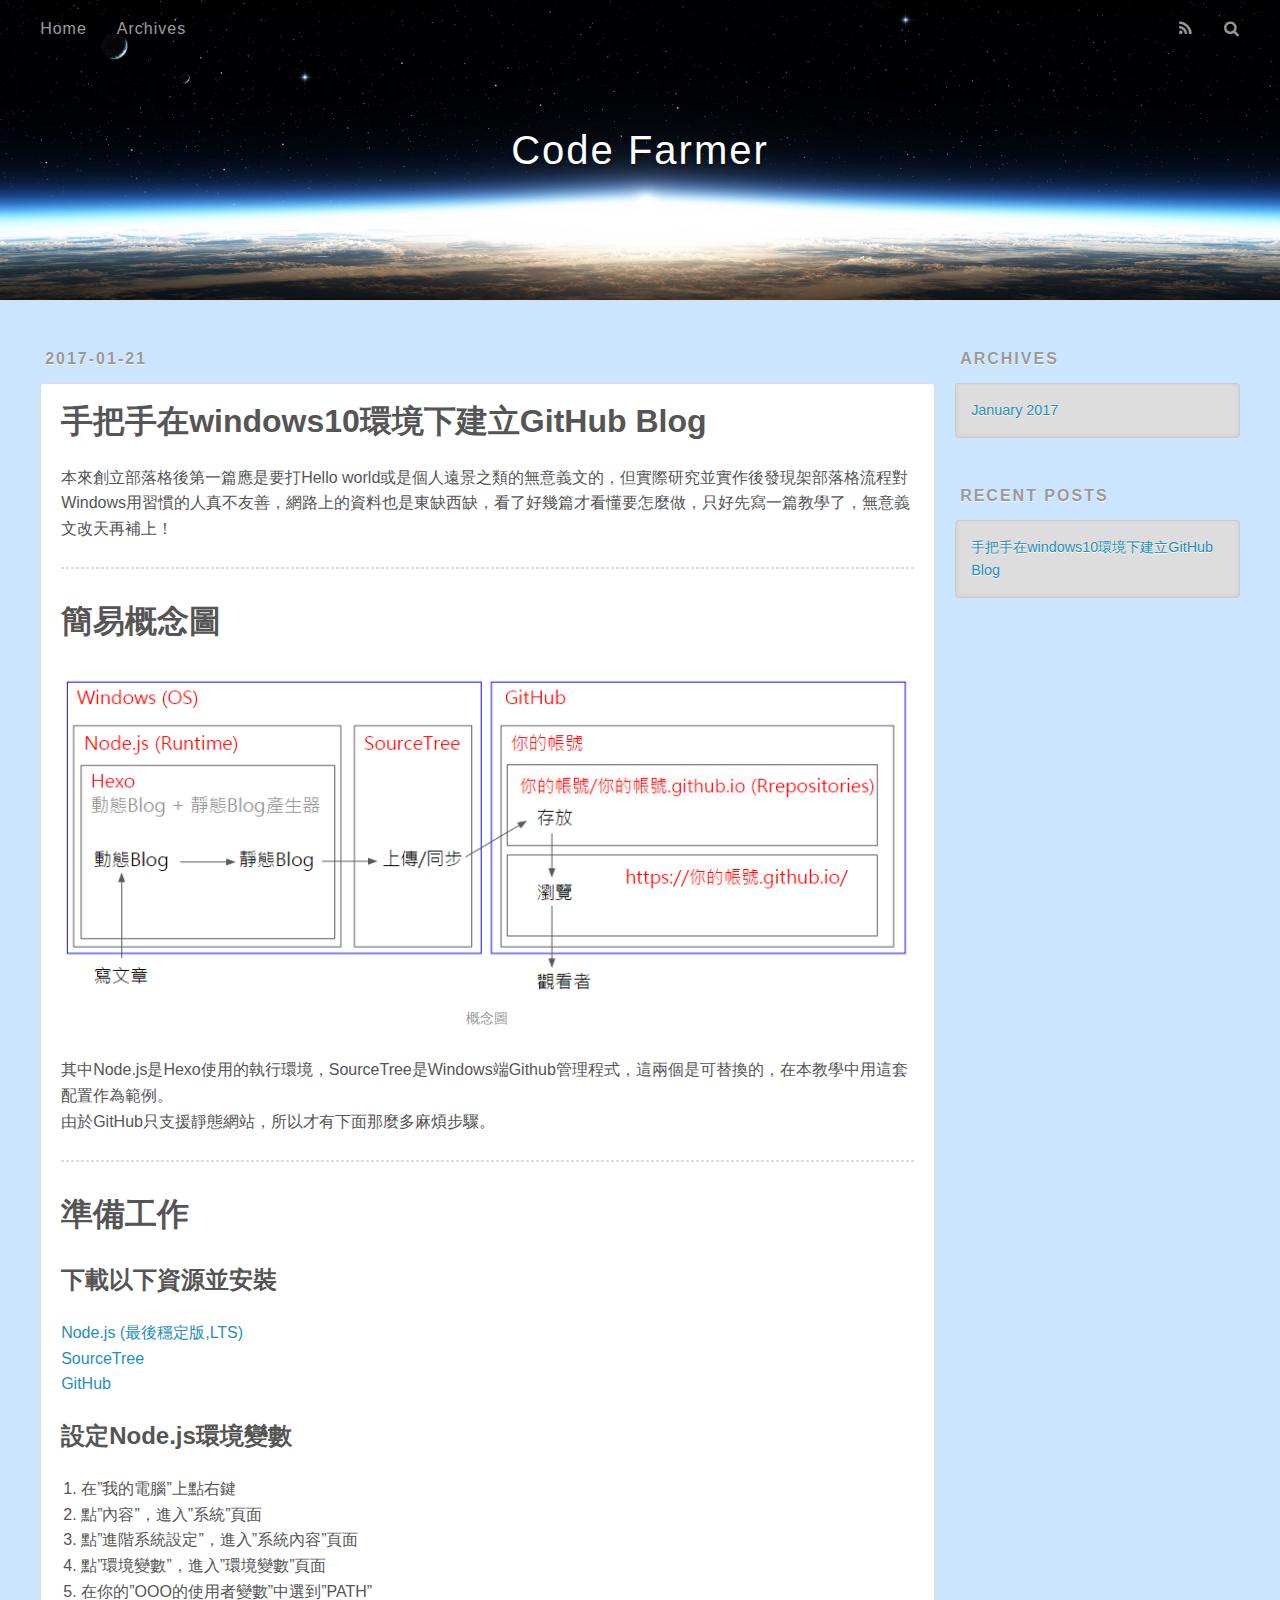
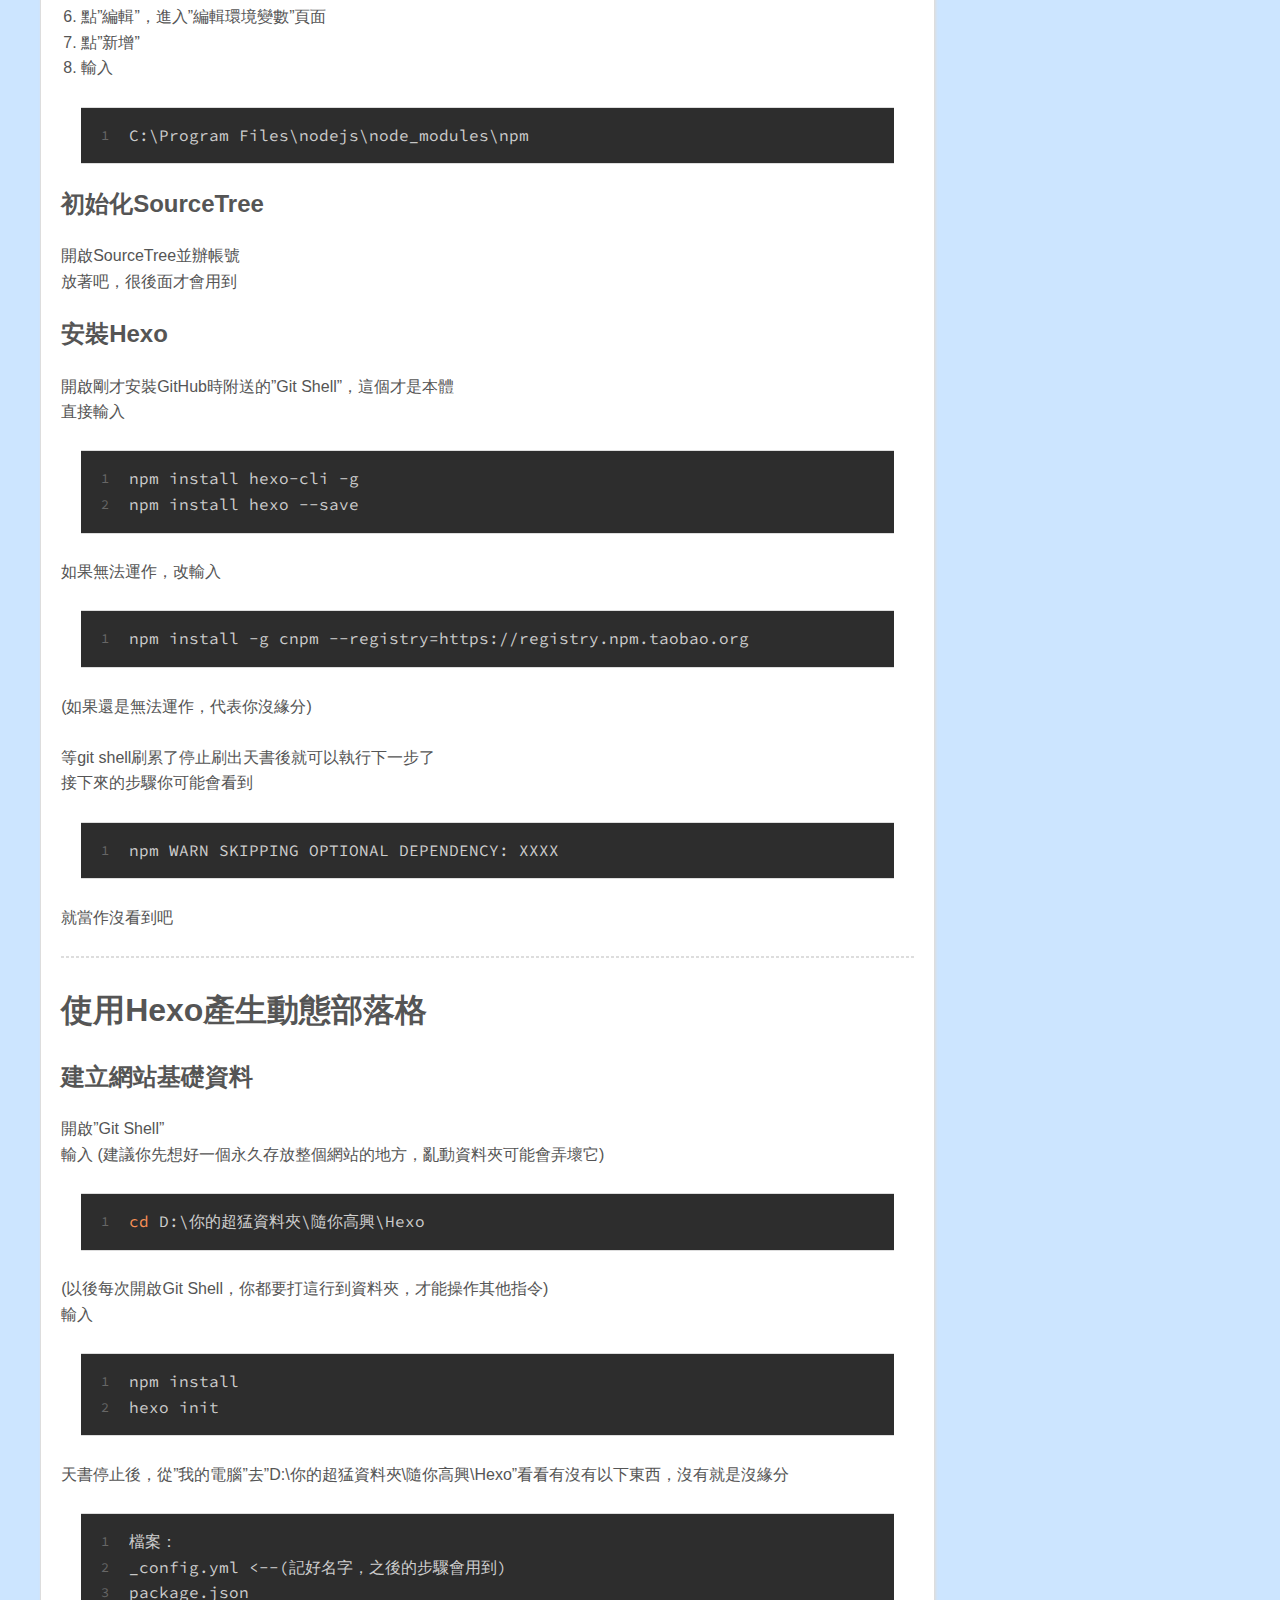
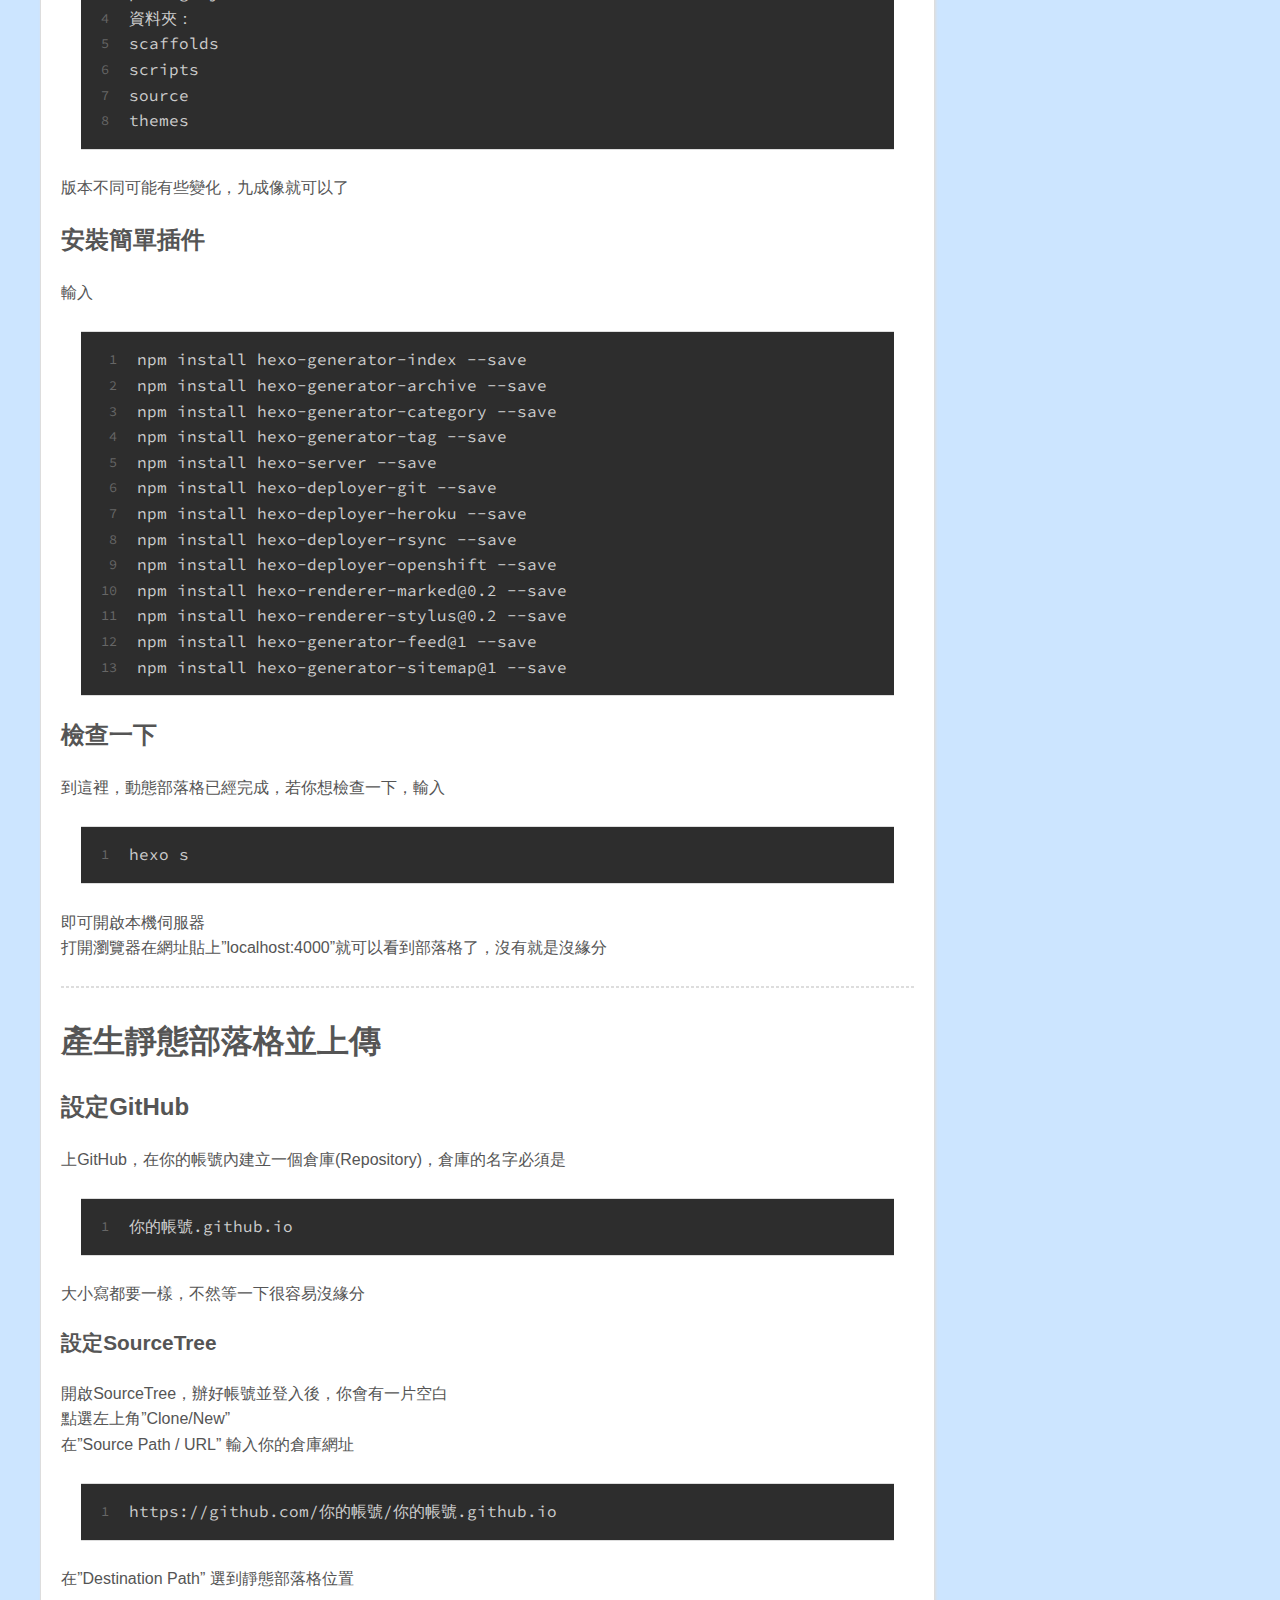
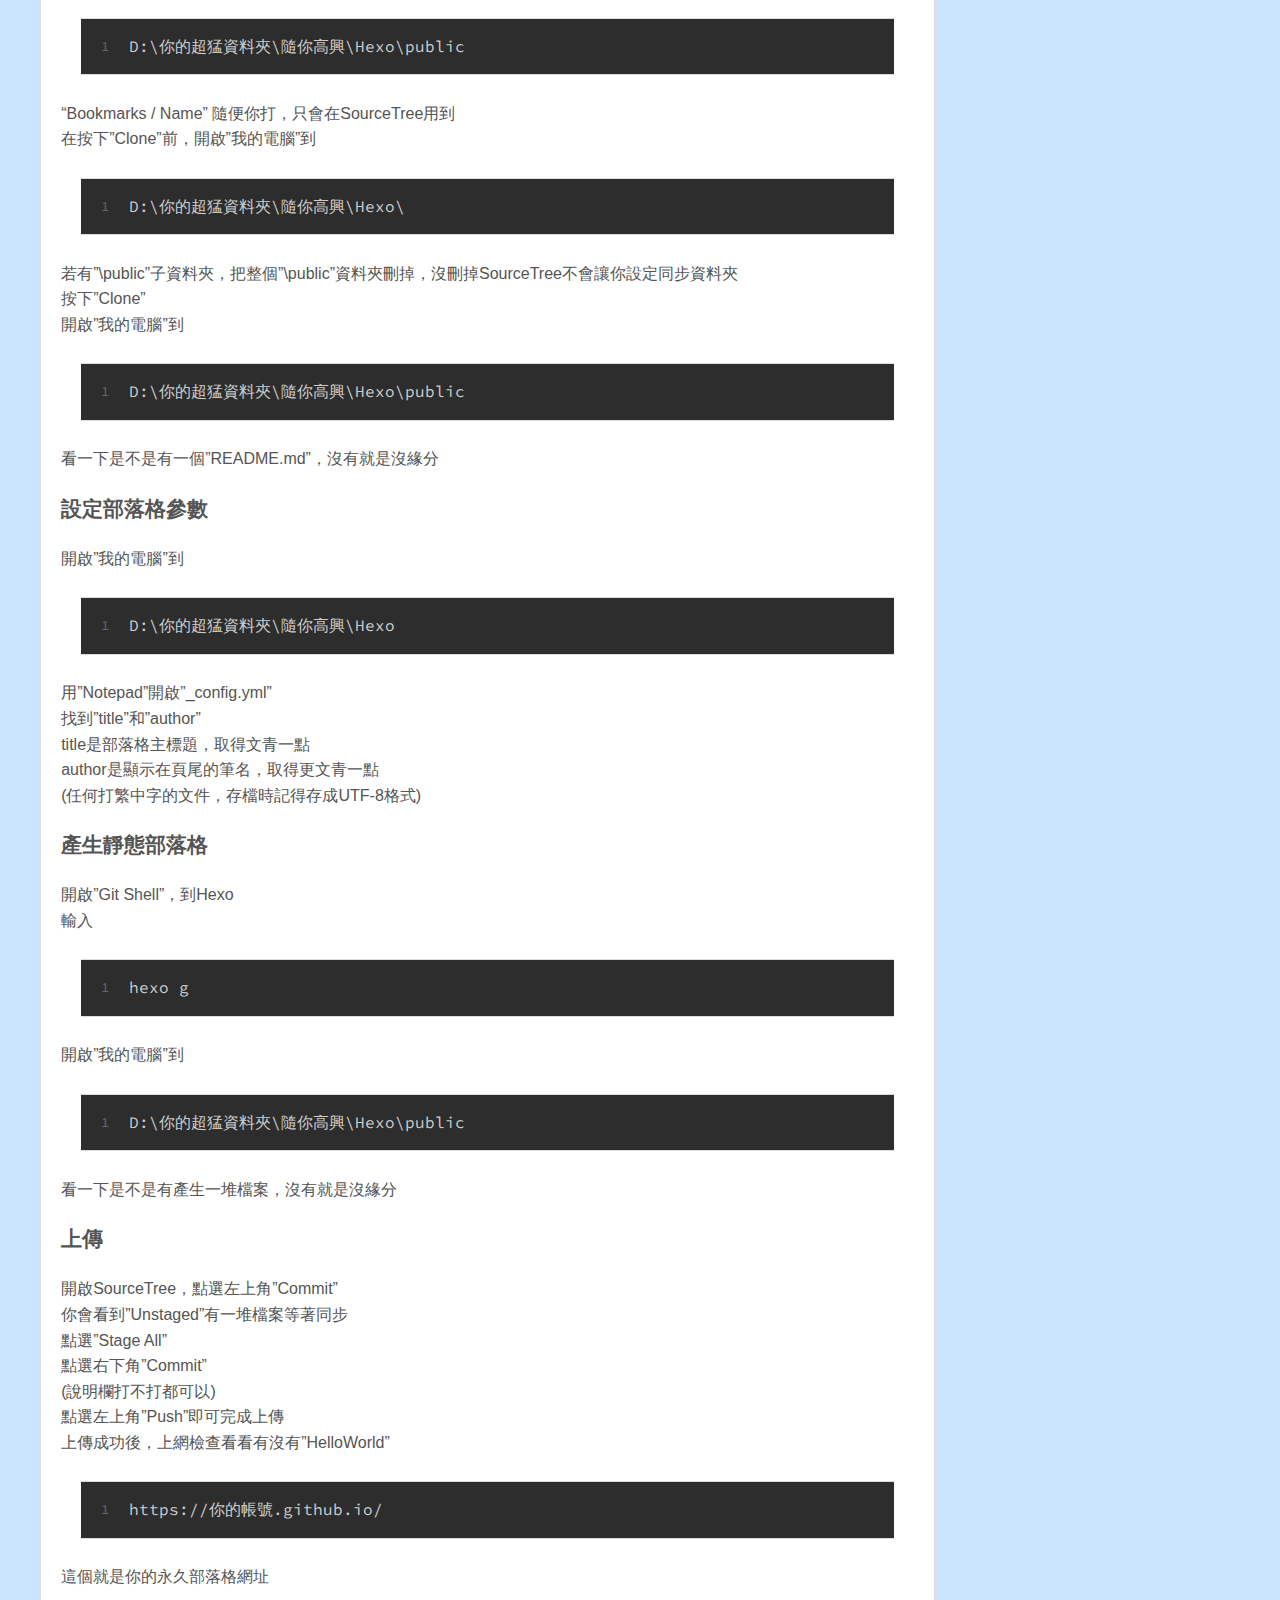
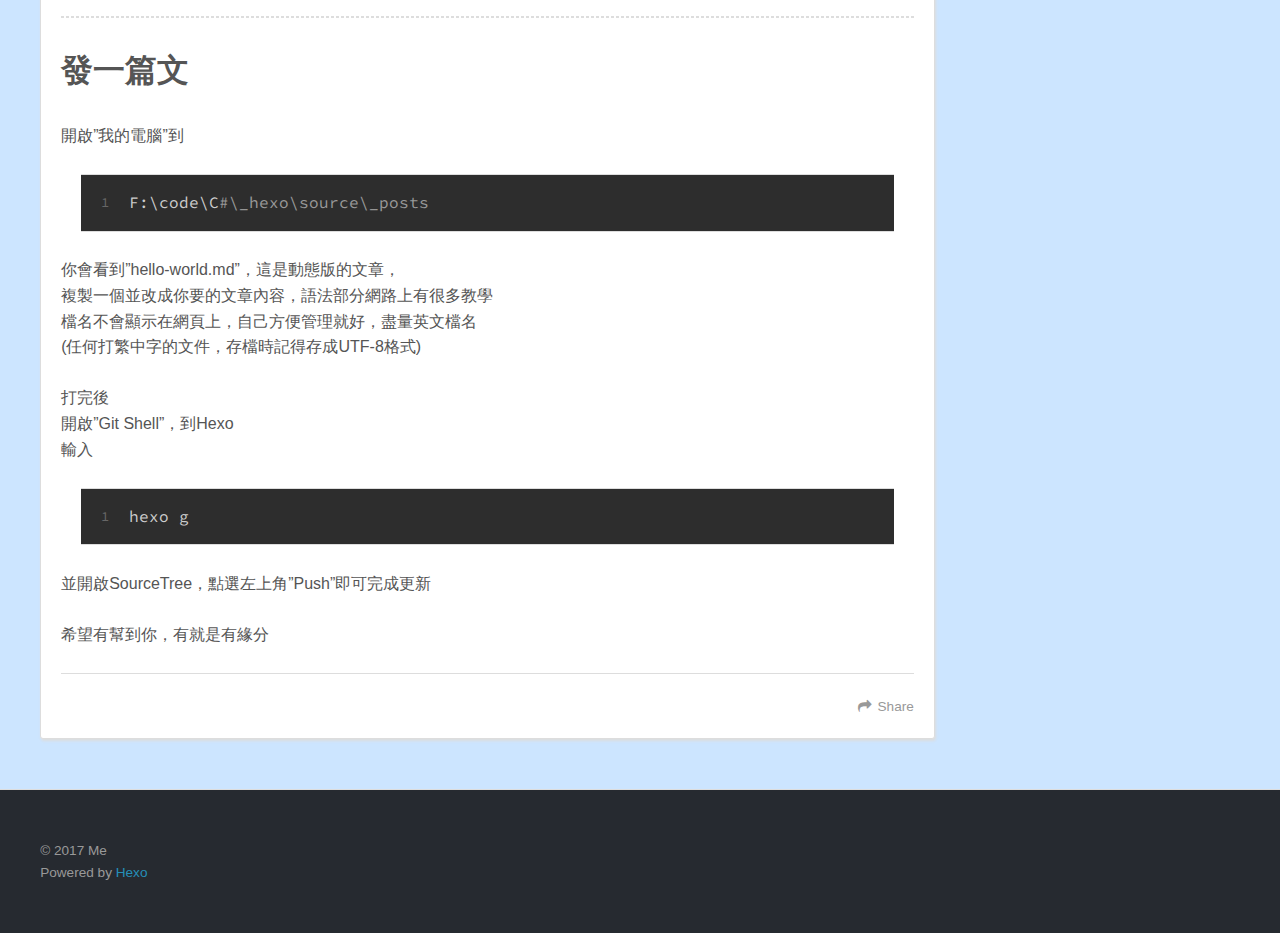
<file: index.html>
<!DOCTYPE html>
<html>
<head>
  <meta charset="utf-8">
  
  <title>Code Farmer</title>
  <meta name="viewport" content="width=device-width, initial-scale=1, maximum-scale=1">
  <meta property="og:type" content="website">
<meta property="og:title" content="Code Farmer">
<meta property="og:url" content="https://hentaishojo.github.io/index.html">
<meta property="og:site_name" content="Code Farmer">
<meta name="twitter:card" content="summary">
<meta name="twitter:title" content="Code Farmer">
  
    <link rel="alternate" href="/atom.xml" title="Code Farmer" type="application/atom+xml">
  
  
    <link rel="icon" href="favicon.ico">
  
  
    <link href="//fonts.googleapis.com/css?family=Source+Code+Pro" rel="stylesheet" type="text/css">
  
  <link rel="stylesheet" href="/css/style.css">
  

</head>

<body>
  <div id="container">
    <div id="wrap">
      <header id="header">
  <div id="banner"></div>
  <div id="header-outer" class="outer">
    <div id="header-title" class="inner">
      <h1 id="logo-wrap">
        <a href="/" id="logo">Code Farmer</a>
      </h1>
      
    </div>
    <div id="header-inner" class="inner">
      <nav id="main-nav">
        <a id="main-nav-toggle" class="nav-icon"></a>
        
          <a class="main-nav-link" href="/">Home</a>
        
          <a class="main-nav-link" href="/archives">Archives</a>
        
      </nav>
      <nav id="sub-nav">
        
          <a id="nav-rss-link" class="nav-icon" href="/atom.xml" title="RSS Feed"></a>
        
        <a id="nav-search-btn" class="nav-icon" title="Search"></a>
      </nav>
      <div id="search-form-wrap">
        <form action="//google.com/search" method="get" accept-charset="UTF-8" class="search-form"><input type="search" name="q" results="0" class="search-form-input" placeholder="Search"><button type="submit" class="search-form-submit">&#xF002;</button><input type="hidden" name="sitesearch" value="https://hentaishojo.github.io"></form>
      </div>
    </div>
  </div>
</header>
      <div class="outer">
        <section id="main">
  
    <article id="post-1" class="article article-type-post" itemscope itemprop="blogPost">
  <div class="article-meta">
    <a href="/2017/01/21/1/" class="article-date">
  <time datetime="2017-01-21T00:29:45.812Z" itemprop="datePublished">2017-01-21</time>
</a>
    
  </div>
  <div class="article-inner">
    
    
      <header class="article-header">
        
  
    <h1 itemprop="name">
      <a class="article-title" href="/2017/01/21/1/">手把手在windows10環境下建立GitHub Blog</a>
    </h1>
  

      </header>
    
    <div class="article-entry" itemprop="articleBody">
      
        <p>本來創立部落格後第一篇應是要打Hello world或是個人遠景之類的無意義文的，但實際研究並實作後發現架部落格流程對Windows用習慣的人真不友善，網路上的資料也是東缺西缺，看了好幾篇才看懂要怎麼做，只好先寫一篇教學了，無意義文改天再補上！</p>
<hr>
<h1 id="簡易概念圖"><a href="#簡易概念圖" class="headerlink" title="簡易概念圖"></a>簡易概念圖</h1><p><img src="\pic\1-1.png" alt="概念圖"><br>其中Node.js是Hexo使用的執行環境，SourceTree是Windows端Github管理程式，這兩個是可替換的，在本教學中用這套配置作為範例。<br>由於GitHub只支援靜態網站，所以才有下面那麼多麻煩步驟。</p>
<hr>
<h1 id="準備工作"><a href="#準備工作" class="headerlink" title="準備工作"></a>準備工作</h1><h2 id="下載以下資源並安裝"><a href="#下載以下資源並安裝" class="headerlink" title="下載以下資源並安裝"></a>下載以下資源並安裝</h2><p><a href="https://nodejs.org/en/" target="_blank" rel="external">Node.js (最後穩定版,LTS)</a><br><a href="https://www.sourcetreeapp.com/" target="_blank" rel="external">SourceTree</a><br><a href="https://desktop.github.com/" target="_blank" rel="external">GitHub</a></p>
<h2 id="設定Node-js環境變數"><a href="#設定Node-js環境變數" class="headerlink" title="設定Node.js環境變數"></a>設定Node.js環境變數</h2><ol>
<li>在”我的電腦”上點右鍵</li>
<li>點”內容”，進入”系統”頁面</li>
<li>點”進階系統設定”，進入”系統內容”頁面</li>
<li>點”環境變數”，進入”環境變數”頁面</li>
<li>在你的”OOO的使用者變數”中選到”PATH”</li>
<li>點”編輯”，進入”編輯環境變數”頁面</li>
<li>點”新增”</li>
<li>輸入</li>
</ol>
<figure class="highlight bash"><table><tr><td class="gutter"><pre><div class="line">1</div></pre></td><td class="code"><pre><div class="line">C:\Program Files\nodejs\node_modules\npm</div></pre></td></tr></table></figure>
<h2 id="初始化SourceTree"><a href="#初始化SourceTree" class="headerlink" title="初始化SourceTree"></a>初始化SourceTree</h2><p>開啟SourceTree並辦帳號<br>放著吧，很後面才會用到</p>
<h2 id="安裝Hexo"><a href="#安裝Hexo" class="headerlink" title="安裝Hexo"></a>安裝Hexo</h2><p>開啟剛才安裝GitHub時附送的”Git Shell”，這個才是本體<br>直接輸入<br><figure class="highlight bash"><table><tr><td class="gutter"><pre><div class="line">1</div><div class="line">2</div></pre></td><td class="code"><pre><div class="line">npm install hexo-cli -g</div><div class="line">npm install hexo --save</div></pre></td></tr></table></figure></p>
<p>如果無法運作，改輸入<br><figure class="highlight bash"><table><tr><td class="gutter"><pre><div class="line">1</div></pre></td><td class="code"><pre><div class="line">npm install -g cnpm --registry=https://registry.npm.taobao.org</div></pre></td></tr></table></figure></p>
<p>(如果還是無法運作，代表你沒緣分)</p>
<p>等git shell刷累了停止刷出天書後就可以執行下一步了<br>接下來的步驟你可能會看到<br><figure class="highlight bash"><table><tr><td class="gutter"><pre><div class="line">1</div></pre></td><td class="code"><pre><div class="line">npm WARN SKIPPING OPTIONAL DEPENDENCY: XXXX</div></pre></td></tr></table></figure></p>
<p>就當作沒看到吧</p>
<hr>
<h1 id="使用Hexo產生動態部落格"><a href="#使用Hexo產生動態部落格" class="headerlink" title="使用Hexo產生動態部落格"></a>使用Hexo產生動態部落格</h1><h2 id="建立網站基礎資料"><a href="#建立網站基礎資料" class="headerlink" title="建立網站基礎資料"></a>建立網站基礎資料</h2><p>開啟”Git Shell”<br>輸入 (建議你先想好一個永久存放整個網站的地方，亂動資料夾可能會弄壞它)<br><figure class="highlight bash"><table><tr><td class="gutter"><pre><div class="line">1</div></pre></td><td class="code"><pre><div class="line"><span class="built_in">cd</span> D:\你的超猛資料夾\隨你高興\Hexo</div></pre></td></tr></table></figure></p>
<p>(以後每次開啟Git Shell，你都要打這行到資料夾，才能操作其他指令)<br>輸入<br><figure class="highlight bash"><table><tr><td class="gutter"><pre><div class="line">1</div><div class="line">2</div></pre></td><td class="code"><pre><div class="line">npm install</div><div class="line">hexo init</div></pre></td></tr></table></figure></p>
<p>天書停止後，從”我的電腦”去”D:\你的超猛資料夾\隨你高興\Hexo”看看有沒有以下東西，沒有就是沒緣分<br><figure class="highlight plain"><table><tr><td class="gutter"><pre><div class="line">1</div><div class="line">2</div><div class="line">3</div><div class="line">4</div><div class="line">5</div><div class="line">6</div><div class="line">7</div><div class="line">8</div></pre></td><td class="code"><pre><div class="line">檔案：</div><div class="line">_config.yml &lt;--(記好名字，之後的步驟會用到)</div><div class="line">package.json</div><div class="line">資料夾：</div><div class="line">scaffolds</div><div class="line">scripts</div><div class="line">source</div><div class="line">themes</div></pre></td></tr></table></figure></p>
<p>版本不同可能有些變化，九成像就可以了</p>
<h2 id="安裝簡單插件"><a href="#安裝簡單插件" class="headerlink" title="安裝簡單插件"></a>安裝簡單插件</h2><p>輸入<br><figure class="highlight bash"><table><tr><td class="gutter"><pre><div class="line">1</div><div class="line">2</div><div class="line">3</div><div class="line">4</div><div class="line">5</div><div class="line">6</div><div class="line">7</div><div class="line">8</div><div class="line">9</div><div class="line">10</div><div class="line">11</div><div class="line">12</div><div class="line">13</div></pre></td><td class="code"><pre><div class="line">npm install hexo-generator-index --save</div><div class="line">npm install hexo-generator-archive --save</div><div class="line">npm install hexo-generator-category --save</div><div class="line">npm install hexo-generator-tag --save</div><div class="line">npm install hexo-server --save</div><div class="line">npm install hexo-deployer-git --save</div><div class="line">npm install hexo-deployer-heroku --save</div><div class="line">npm install hexo-deployer-rsync --save</div><div class="line">npm install hexo-deployer-openshift --save</div><div class="line">npm install hexo-renderer-marked@0.2 --save</div><div class="line">npm install hexo-renderer-stylus@0.2 --save</div><div class="line">npm install hexo-generator-feed@1 --save</div><div class="line">npm install hexo-generator-sitemap@1 --save</div></pre></td></tr></table></figure></p>
<h2 id="檢查一下"><a href="#檢查一下" class="headerlink" title="檢查一下"></a>檢查一下</h2><p>到這裡，動態部落格已經完成，若你想檢查一下，輸入<br><figure class="highlight bash"><table><tr><td class="gutter"><pre><div class="line">1</div></pre></td><td class="code"><pre><div class="line">hexo s</div></pre></td></tr></table></figure></p>
<p>即可開啟本機伺服器<br>打開瀏覽器在網址貼上”localhost:4000”就可以看到部落格了，沒有就是沒緣分</p>
<hr>
<h1 id="產生靜態部落格並上傳"><a href="#產生靜態部落格並上傳" class="headerlink" title="產生靜態部落格並上傳"></a>產生靜態部落格並上傳</h1><h2 id="設定GitHub"><a href="#設定GitHub" class="headerlink" title="設定GitHub"></a>設定GitHub</h2><p>上GitHub，在你的帳號內建立一個倉庫(Repository)，倉庫的名字必須是<br><figure class="highlight bash"><table><tr><td class="gutter"><pre><div class="line">1</div></pre></td><td class="code"><pre><div class="line">你的帳號.github.io</div></pre></td></tr></table></figure></p>
<p>大小寫都要一樣，不然等一下很容易沒緣分</p>
<h3 id="設定SourceTree"><a href="#設定SourceTree" class="headerlink" title="設定SourceTree"></a>設定SourceTree</h3><p>開啟SourceTree，辦好帳號並登入後，你會有一片空白<br>點選左上角”Clone/New”<br>在”Source Path / URL” 輸入你的倉庫網址<br><figure class="highlight bash"><table><tr><td class="gutter"><pre><div class="line">1</div></pre></td><td class="code"><pre><div class="line">https://github.com/你的帳號/你的帳號.github.io</div></pre></td></tr></table></figure></p>
<p>在”Destination Path” 選到靜態部落格位置<br><figure class="highlight bash"><table><tr><td class="gutter"><pre><div class="line">1</div></pre></td><td class="code"><pre><div class="line">D:\你的超猛資料夾\隨你高興\Hexo\public</div></pre></td></tr></table></figure></p>
<p>“Bookmarks / Name” 隨便你打，只會在SourceTree用到<br>在按下”Clone”前，開啟”我的電腦”到<br><figure class="highlight bash"><table><tr><td class="gutter"><pre><div class="line">1</div></pre></td><td class="code"><pre><div class="line">D:\你的超猛資料夾\隨你高興\Hexo\</div></pre></td></tr></table></figure></p>
<p>若有”\public”子資料夾，把整個”\public”資料夾刪掉，沒刪掉SourceTree不會讓你設定同步資料夾<br>按下”Clone”<br>開啟”我的電腦”到<br><figure class="highlight bash"><table><tr><td class="gutter"><pre><div class="line">1</div></pre></td><td class="code"><pre><div class="line">D:\你的超猛資料夾\隨你高興\Hexo\public</div></pre></td></tr></table></figure></p>
<p>看一下是不是有一個”README.md”，沒有就是沒緣分</p>
<h3 id="設定部落格參數"><a href="#設定部落格參數" class="headerlink" title="設定部落格參數"></a>設定部落格參數</h3><p>開啟”我的電腦”到<br><figure class="highlight bash"><table><tr><td class="gutter"><pre><div class="line">1</div></pre></td><td class="code"><pre><div class="line">D:\你的超猛資料夾\隨你高興\Hexo</div></pre></td></tr></table></figure></p>
<p>用”Notepad”開啟”_config.yml”<br>找到”title”和”author”<br>title是部落格主標題，取得文青一點<br>author是顯示在頁尾的筆名，取得更文青一點<br>(任何打繁中字的文件，存檔時記得存成UTF-8格式)</p>
<h3 id="產生靜態部落格"><a href="#產生靜態部落格" class="headerlink" title="產生靜態部落格"></a>產生靜態部落格</h3><p>開啟”Git Shell”，到Hexo<br>輸入<br><figure class="highlight bash"><table><tr><td class="gutter"><pre><div class="line">1</div></pre></td><td class="code"><pre><div class="line">hexo g</div></pre></td></tr></table></figure></p>
<p>開啟”我的電腦”到<br><figure class="highlight bash"><table><tr><td class="gutter"><pre><div class="line">1</div></pre></td><td class="code"><pre><div class="line">D:\你的超猛資料夾\隨你高興\Hexo\public</div></pre></td></tr></table></figure></p>
<p>看一下是不是有產生一堆檔案，沒有就是沒緣分</p>
<h3 id="上傳"><a href="#上傳" class="headerlink" title="上傳"></a>上傳</h3><p>開啟SourceTree，點選左上角”Commit”<br>你會看到”Unstaged”有一堆檔案等著同步<br>點選”Stage All”<br>點選右下角”Commit”<br>(說明欄打不打都可以)<br>點選左上角”Push”即可完成上傳<br>上傳成功後，上網檢查看看有沒有”HelloWorld”<br><figure class="highlight bash"><table><tr><td class="gutter"><pre><div class="line">1</div></pre></td><td class="code"><pre><div class="line">https://你的帳號.github.io/</div></pre></td></tr></table></figure></p>
<p>這個就是你的永久部落格網址</p>
<hr>
<h1 id="發一篇文"><a href="#發一篇文" class="headerlink" title="發一篇文"></a>發一篇文</h1><p>開啟”我的電腦”到<br><figure class="highlight bash"><table><tr><td class="gutter"><pre><div class="line">1</div></pre></td><td class="code"><pre><div class="line">F:\code\C<span class="comment">#\_hexo\source\_posts</span></div></pre></td></tr></table></figure></p>
<p>你會看到”hello-world.md”，這是動態版的文章，<br>複製一個並改成你要的文章內容，語法部分網路上有很多教學<br>檔名不會顯示在網頁上，自己方便管理就好，盡量英文檔名<br>(任何打繁中字的文件，存檔時記得存成UTF-8格式)</p>
<p>打完後<br>開啟”Git Shell”，到Hexo<br>輸入<br><figure class="highlight bash"><table><tr><td class="gutter"><pre><div class="line">1</div></pre></td><td class="code"><pre><div class="line">hexo g</div></pre></td></tr></table></figure></p>
<p>並開啟SourceTree，點選左上角”Push”即可完成更新</p>
<p>希望有幫到你，有就是有緣分</p>

      
    </div>
    <footer class="article-footer">
      <a data-url="https://hentaishojo.github.io/2017/01/21/1/" data-id="ciy6oirig0000sgts4suekghu" class="article-share-link">Share</a>
      
      
    </footer>
  </div>
  
</article>


  

</section>
        
          <aside id="sidebar">
  
    

  
    

  
    
  
    
  <div class="widget-wrap">
    <h3 class="widget-title">Archives</h3>
    <div class="widget">
      <ul class="archive-list"><li class="archive-list-item"><a class="archive-list-link" href="/archives/2017/01/">January 2017</a></li></ul>
    </div>
  </div>


  
    
  <div class="widget-wrap">
    <h3 class="widget-title">Recent Posts</h3>
    <div class="widget">
      <ul>
        
          <li>
            <a href="/2017/01/21/1/">手把手在windows10環境下建立GitHub Blog</a>
          </li>
        
      </ul>
    </div>
  </div>

  
</aside>
        
      </div>
      <footer id="footer">
  
  <div class="outer">
    <div id="footer-info" class="inner">
      &copy; 2017 Me<br>
      Powered by <a href="http://hexo.io/" target="_blank">Hexo</a>
    </div>
  </div>
</footer>
    </div>
    <nav id="mobile-nav">
  
    <a href="/" class="mobile-nav-link">Home</a>
  
    <a href="/archives" class="mobile-nav-link">Archives</a>
  
</nav>
    

<script src="//ajax.googleapis.com/ajax/libs/jquery/2.0.3/jquery.min.js"></script>



<script src="/js/script.js"></script>

  </div>
</body>
</html>
</file>
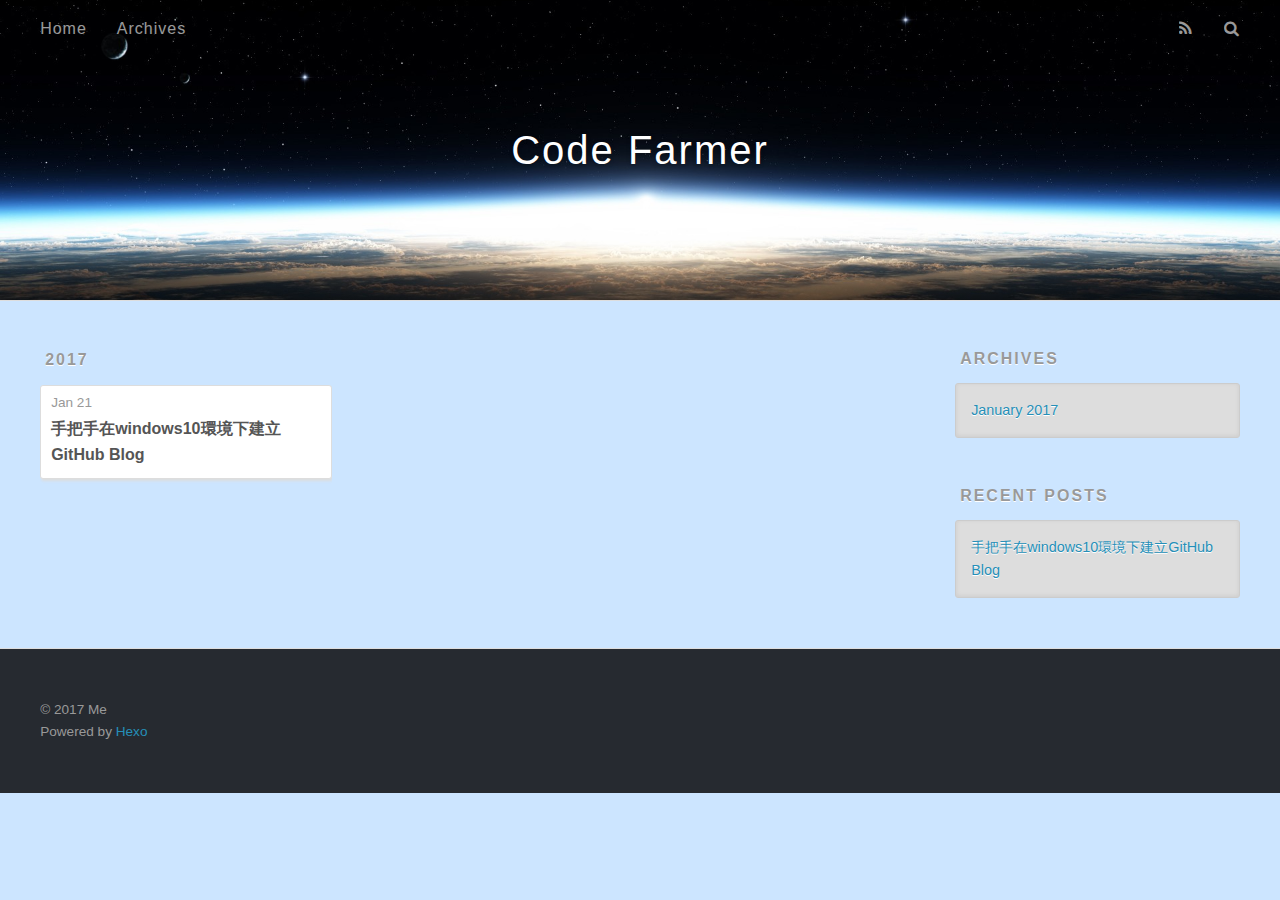
<file: archives/index.html>
<!DOCTYPE html>
<html>
<head>
  <meta charset="utf-8">
  
  <title>Archives | Code Farmer</title>
  <meta name="viewport" content="width=device-width, initial-scale=1, maximum-scale=1">
  <meta property="og:type" content="website">
<meta property="og:title" content="Code Farmer">
<meta property="og:url" content="https://hentaishojo.github.io/archives/index.html">
<meta property="og:site_name" content="Code Farmer">
<meta name="twitter:card" content="summary">
<meta name="twitter:title" content="Code Farmer">
  
    <link rel="alternate" href="/atom.xml" title="Code Farmer" type="application/atom+xml">
  
  
    <link rel="icon" href="favicon.ico">
  
  
    <link href="//fonts.googleapis.com/css?family=Source+Code+Pro" rel="stylesheet" type="text/css">
  
  <link rel="stylesheet" href="/css/style.css">
  

</head>

<body>
  <div id="container">
    <div id="wrap">
      <header id="header">
  <div id="banner"></div>
  <div id="header-outer" class="outer">
    <div id="header-title" class="inner">
      <h1 id="logo-wrap">
        <a href="/" id="logo">Code Farmer</a>
      </h1>
      
    </div>
    <div id="header-inner" class="inner">
      <nav id="main-nav">
        <a id="main-nav-toggle" class="nav-icon"></a>
        
          <a class="main-nav-link" href="/">Home</a>
        
          <a class="main-nav-link" href="/archives">Archives</a>
        
      </nav>
      <nav id="sub-nav">
        
          <a id="nav-rss-link" class="nav-icon" href="/atom.xml" title="RSS Feed"></a>
        
        <a id="nav-search-btn" class="nav-icon" title="Search"></a>
      </nav>
      <div id="search-form-wrap">
        <form action="//google.com/search" method="get" accept-charset="UTF-8" class="search-form"><input type="search" name="q" results="0" class="search-form-input" placeholder="Search"><button type="submit" class="search-form-submit">&#xF002;</button><input type="hidden" name="sitesearch" value="https://hentaishojo.github.io"></form>
      </div>
    </div>
  </div>
</header>
      <div class="outer">
        <section id="main">
  
  
    
    
      
      
      <section class="archives-wrap">
        <div class="archive-year-wrap">
          <a href="/archives/2017" class="archive-year">2017</a>
        </div>
        <div class="archives">
    
    <article class="archive-article archive-type-post">
  <div class="archive-article-inner">
    <header class="archive-article-header">
      <a href="/2017/01/21/1/" class="archive-article-date">
  <time datetime="2017-01-21T00:29:45.812Z" itemprop="datePublished">Jan 21</time>
</a>
      
  
    <h1 itemprop="name">
      <a class="archive-article-title" href="/2017/01/21/1/">手把手在windows10環境下建立GitHub Blog</a>
    </h1>
  

    </header>
  </div>
</article>
  
  
    </div></section>
  

</section>
        
          <aside id="sidebar">
  
    

  
    

  
    
  
    
  <div class="widget-wrap">
    <h3 class="widget-title">Archives</h3>
    <div class="widget">
      <ul class="archive-list"><li class="archive-list-item"><a class="archive-list-link" href="/archives/2017/01/">January 2017</a></li></ul>
    </div>
  </div>


  
    
  <div class="widget-wrap">
    <h3 class="widget-title">Recent Posts</h3>
    <div class="widget">
      <ul>
        
          <li>
            <a href="/2017/01/21/1/">手把手在windows10環境下建立GitHub Blog</a>
          </li>
        
      </ul>
    </div>
  </div>

  
</aside>
        
      </div>
      <footer id="footer">
  
  <div class="outer">
    <div id="footer-info" class="inner">
      &copy; 2017 Me<br>
      Powered by <a href="http://hexo.io/" target="_blank">Hexo</a>
    </div>
  </div>
</footer>
    </div>
    <nav id="mobile-nav">
  
    <a href="/" class="mobile-nav-link">Home</a>
  
    <a href="/archives" class="mobile-nav-link">Archives</a>
  
</nav>
    

<script src="//ajax.googleapis.com/ajax/libs/jquery/2.0.3/jquery.min.js"></script>



<script src="/js/script.js"></script>

  </div>
</body>
</html>
</file>
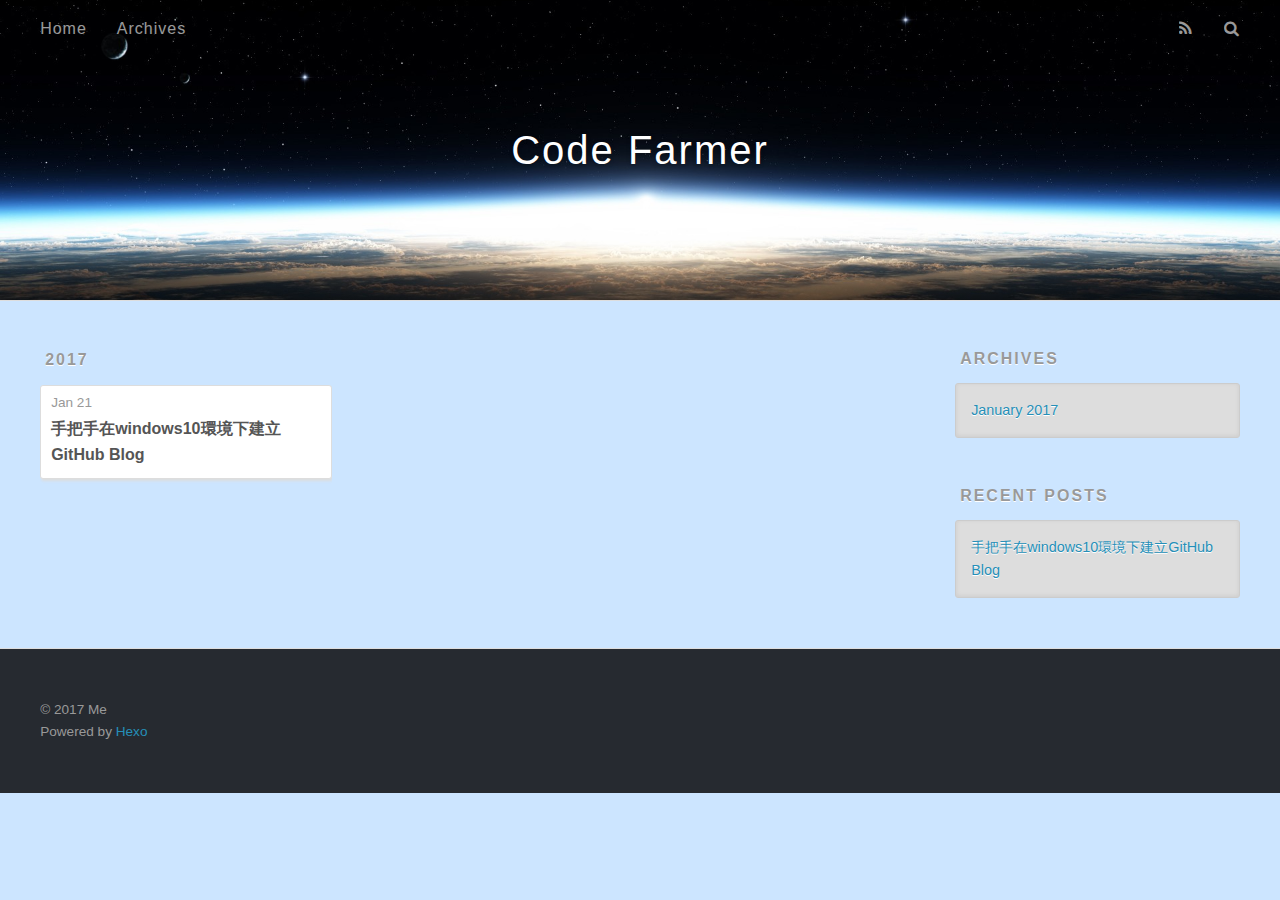
<file: archives/2017/index.html>
<!DOCTYPE html>
<html>
<head>
  <meta charset="utf-8">
  
  <title>Archives: 2017 | Code Farmer</title>
  <meta name="viewport" content="width=device-width, initial-scale=1, maximum-scale=1">
  <meta property="og:type" content="website">
<meta property="og:title" content="Code Farmer">
<meta property="og:url" content="https://hentaishojo.github.io/archives/2017/index.html">
<meta property="og:site_name" content="Code Farmer">
<meta name="twitter:card" content="summary">
<meta name="twitter:title" content="Code Farmer">
  
    <link rel="alternate" href="/atom.xml" title="Code Farmer" type="application/atom+xml">
  
  
    <link rel="icon" href="favicon.ico">
  
  
    <link href="//fonts.googleapis.com/css?family=Source+Code+Pro" rel="stylesheet" type="text/css">
  
  <link rel="stylesheet" href="/css/style.css">
  

</head>

<body>
  <div id="container">
    <div id="wrap">
      <header id="header">
  <div id="banner"></div>
  <div id="header-outer" class="outer">
    <div id="header-title" class="inner">
      <h1 id="logo-wrap">
        <a href="/" id="logo">Code Farmer</a>
      </h1>
      
    </div>
    <div id="header-inner" class="inner">
      <nav id="main-nav">
        <a id="main-nav-toggle" class="nav-icon"></a>
        
          <a class="main-nav-link" href="/">Home</a>
        
          <a class="main-nav-link" href="/archives">Archives</a>
        
      </nav>
      <nav id="sub-nav">
        
          <a id="nav-rss-link" class="nav-icon" href="/atom.xml" title="RSS Feed"></a>
        
        <a id="nav-search-btn" class="nav-icon" title="Search"></a>
      </nav>
      <div id="search-form-wrap">
        <form action="//google.com/search" method="get" accept-charset="UTF-8" class="search-form"><input type="search" name="q" results="0" class="search-form-input" placeholder="Search"><button type="submit" class="search-form-submit">&#xF002;</button><input type="hidden" name="sitesearch" value="https://hentaishojo.github.io"></form>
      </div>
    </div>
  </div>
</header>
      <div class="outer">
        <section id="main">
  
  
    
    
      
      
      <section class="archives-wrap">
        <div class="archive-year-wrap">
          <a href="/archives/2017" class="archive-year">2017</a>
        </div>
        <div class="archives">
    
    <article class="archive-article archive-type-post">
  <div class="archive-article-inner">
    <header class="archive-article-header">
      <a href="/2017/01/21/1/" class="archive-article-date">
  <time datetime="2017-01-21T00:29:45.812Z" itemprop="datePublished">Jan 21</time>
</a>
      
  
    <h1 itemprop="name">
      <a class="archive-article-title" href="/2017/01/21/1/">手把手在windows10環境下建立GitHub Blog</a>
    </h1>
  

    </header>
  </div>
</article>
  
  
    </div></section>
  

</section>
        
          <aside id="sidebar">
  
    

  
    

  
    
  
    
  <div class="widget-wrap">
    <h3 class="widget-title">Archives</h3>
    <div class="widget">
      <ul class="archive-list"><li class="archive-list-item"><a class="archive-list-link" href="/archives/2017/01/">January 2017</a></li></ul>
    </div>
  </div>


  
    
  <div class="widget-wrap">
    <h3 class="widget-title">Recent Posts</h3>
    <div class="widget">
      <ul>
        
          <li>
            <a href="/2017/01/21/1/">手把手在windows10環境下建立GitHub Blog</a>
          </li>
        
      </ul>
    </div>
  </div>

  
</aside>
        
      </div>
      <footer id="footer">
  
  <div class="outer">
    <div id="footer-info" class="inner">
      &copy; 2017 Me<br>
      Powered by <a href="http://hexo.io/" target="_blank">Hexo</a>
    </div>
  </div>
</footer>
    </div>
    <nav id="mobile-nav">
  
    <a href="/" class="mobile-nav-link">Home</a>
  
    <a href="/archives" class="mobile-nav-link">Archives</a>
  
</nav>
    

<script src="//ajax.googleapis.com/ajax/libs/jquery/2.0.3/jquery.min.js"></script>



<script src="/js/script.js"></script>

  </div>
</body>
</html>
</file>
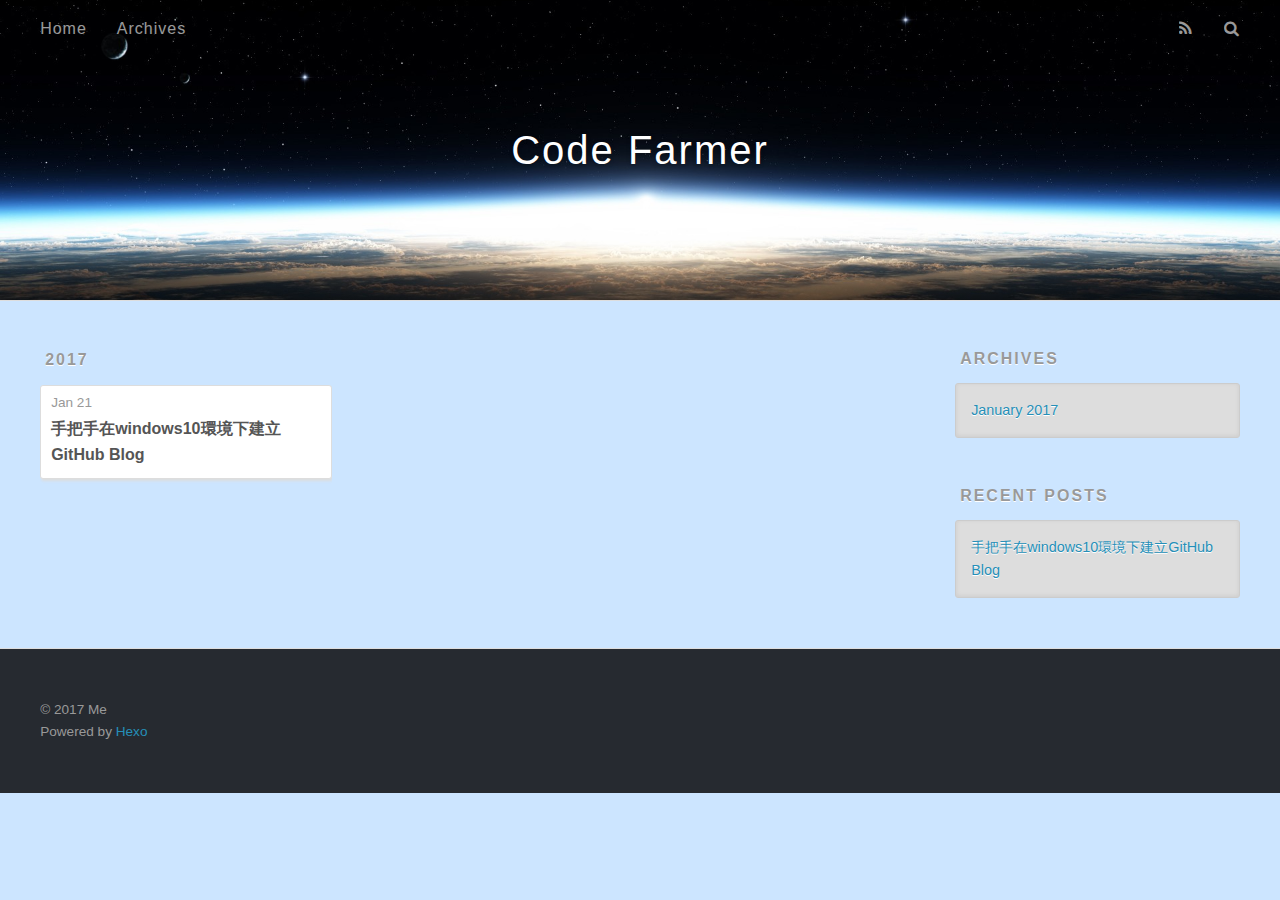
<file: archives/2017/01/index.html>
<!DOCTYPE html>
<html>
<head>
  <meta charset="utf-8">
  
  <title>Archives: 2017/1 | Code Farmer</title>
  <meta name="viewport" content="width=device-width, initial-scale=1, maximum-scale=1">
  <meta property="og:type" content="website">
<meta property="og:title" content="Code Farmer">
<meta property="og:url" content="https://hentaishojo.github.io/archives/2017/01/index.html">
<meta property="og:site_name" content="Code Farmer">
<meta name="twitter:card" content="summary">
<meta name="twitter:title" content="Code Farmer">
  
    <link rel="alternate" href="/atom.xml" title="Code Farmer" type="application/atom+xml">
  
  
    <link rel="icon" href="favicon.ico">
  
  
    <link href="//fonts.googleapis.com/css?family=Source+Code+Pro" rel="stylesheet" type="text/css">
  
  <link rel="stylesheet" href="/css/style.css">
  

</head>

<body>
  <div id="container">
    <div id="wrap">
      <header id="header">
  <div id="banner"></div>
  <div id="header-outer" class="outer">
    <div id="header-title" class="inner">
      <h1 id="logo-wrap">
        <a href="/" id="logo">Code Farmer</a>
      </h1>
      
    </div>
    <div id="header-inner" class="inner">
      <nav id="main-nav">
        <a id="main-nav-toggle" class="nav-icon"></a>
        
          <a class="main-nav-link" href="/">Home</a>
        
          <a class="main-nav-link" href="/archives">Archives</a>
        
      </nav>
      <nav id="sub-nav">
        
          <a id="nav-rss-link" class="nav-icon" href="/atom.xml" title="RSS Feed"></a>
        
        <a id="nav-search-btn" class="nav-icon" title="Search"></a>
      </nav>
      <div id="search-form-wrap">
        <form action="//google.com/search" method="get" accept-charset="UTF-8" class="search-form"><input type="search" name="q" results="0" class="search-form-input" placeholder="Search"><button type="submit" class="search-form-submit">&#xF002;</button><input type="hidden" name="sitesearch" value="https://hentaishojo.github.io"></form>
      </div>
    </div>
  </div>
</header>
      <div class="outer">
        <section id="main">
  
  
    
    
      
      
      <section class="archives-wrap">
        <div class="archive-year-wrap">
          <a href="/archives/2017" class="archive-year">2017</a>
        </div>
        <div class="archives">
    
    <article class="archive-article archive-type-post">
  <div class="archive-article-inner">
    <header class="archive-article-header">
      <a href="/2017/01/21/1/" class="archive-article-date">
  <time datetime="2017-01-21T00:29:45.812Z" itemprop="datePublished">Jan 21</time>
</a>
      
  
    <h1 itemprop="name">
      <a class="archive-article-title" href="/2017/01/21/1/">手把手在windows10環境下建立GitHub Blog</a>
    </h1>
  

    </header>
  </div>
</article>
  
  
    </div></section>
  

</section>
        
          <aside id="sidebar">
  
    

  
    

  
    
  
    
  <div class="widget-wrap">
    <h3 class="widget-title">Archives</h3>
    <div class="widget">
      <ul class="archive-list"><li class="archive-list-item"><a class="archive-list-link" href="/archives/2017/01/">January 2017</a></li></ul>
    </div>
  </div>


  
    
  <div class="widget-wrap">
    <h3 class="widget-title">Recent Posts</h3>
    <div class="widget">
      <ul>
        
          <li>
            <a href="/2017/01/21/1/">手把手在windows10環境下建立GitHub Blog</a>
          </li>
        
      </ul>
    </div>
  </div>

  
</aside>
        
      </div>
      <footer id="footer">
  
  <div class="outer">
    <div id="footer-info" class="inner">
      &copy; 2017 Me<br>
      Powered by <a href="http://hexo.io/" target="_blank">Hexo</a>
    </div>
  </div>
</footer>
    </div>
    <nav id="mobile-nav">
  
    <a href="/" class="mobile-nav-link">Home</a>
  
    <a href="/archives" class="mobile-nav-link">Archives</a>
  
</nav>
    

<script src="//ajax.googleapis.com/ajax/libs/jquery/2.0.3/jquery.min.js"></script>



<script src="/js/script.js"></script>

  </div>
</body>
</html>
</file>
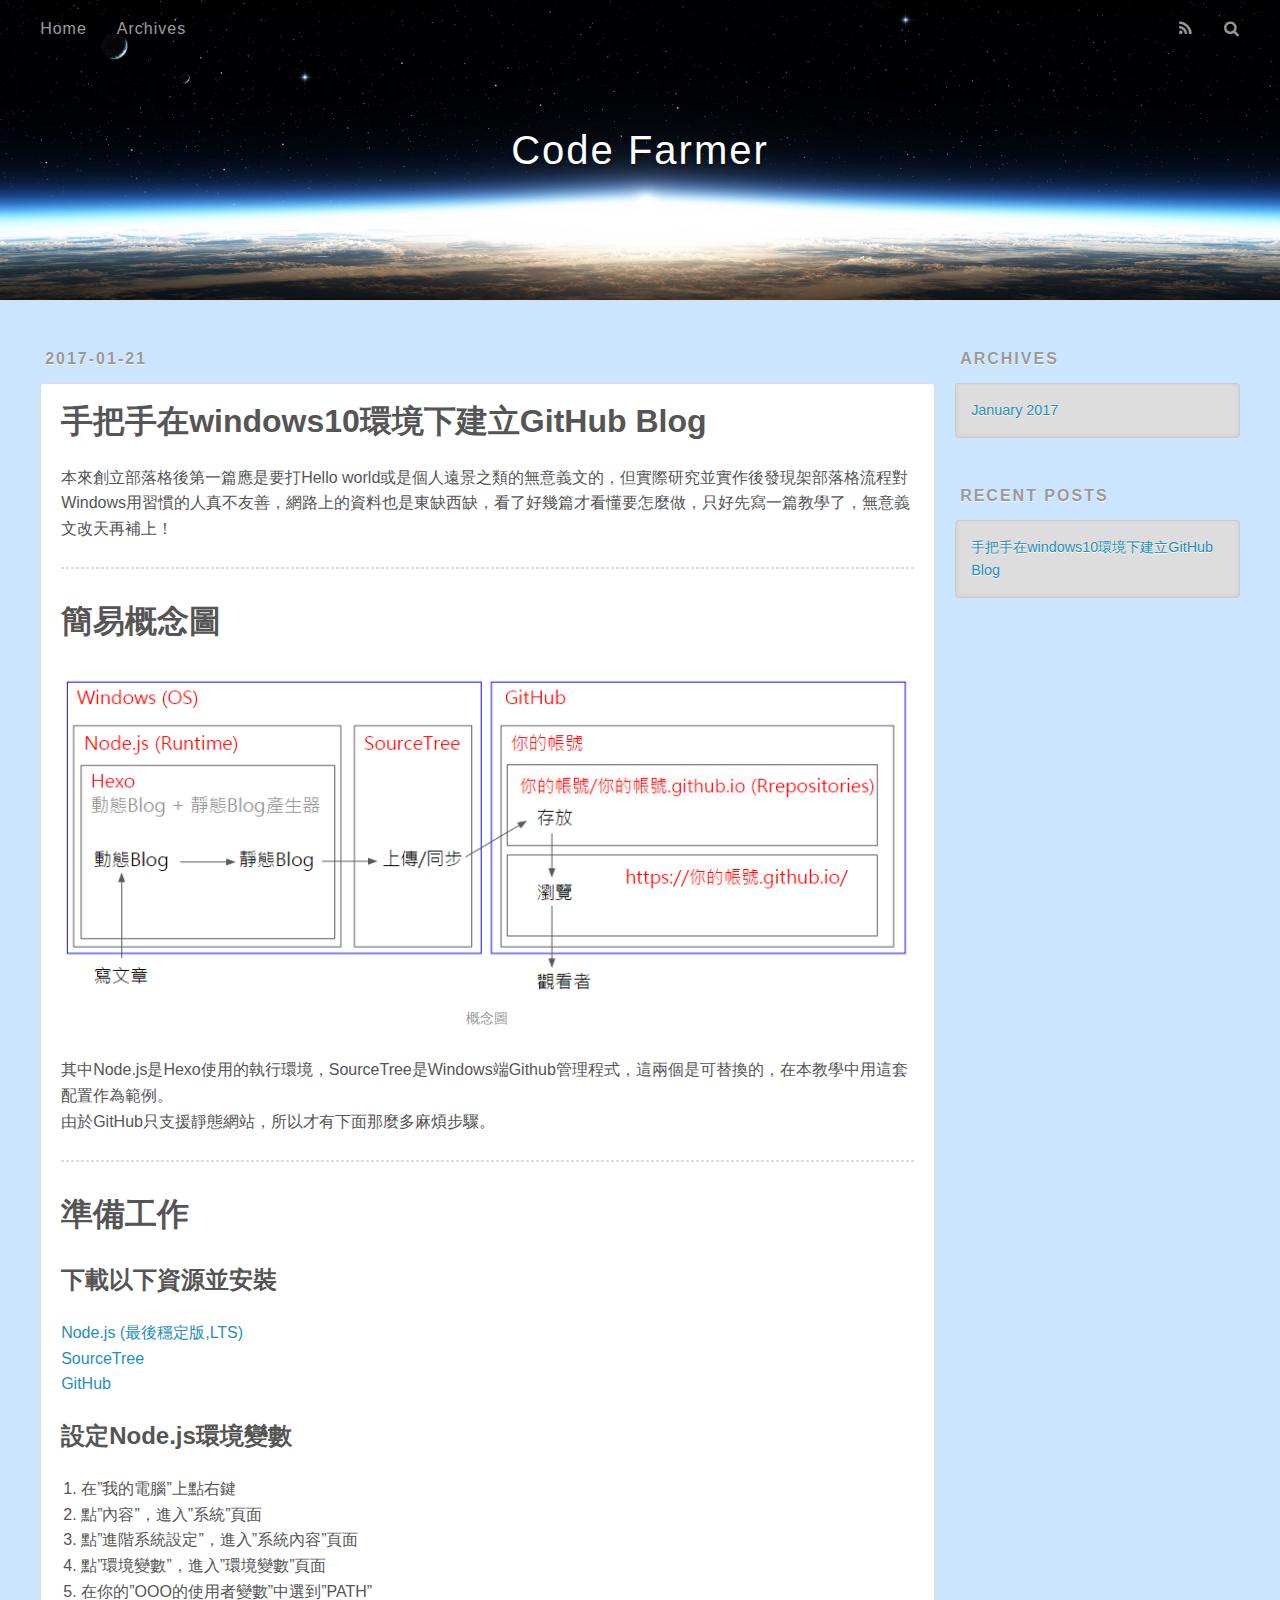
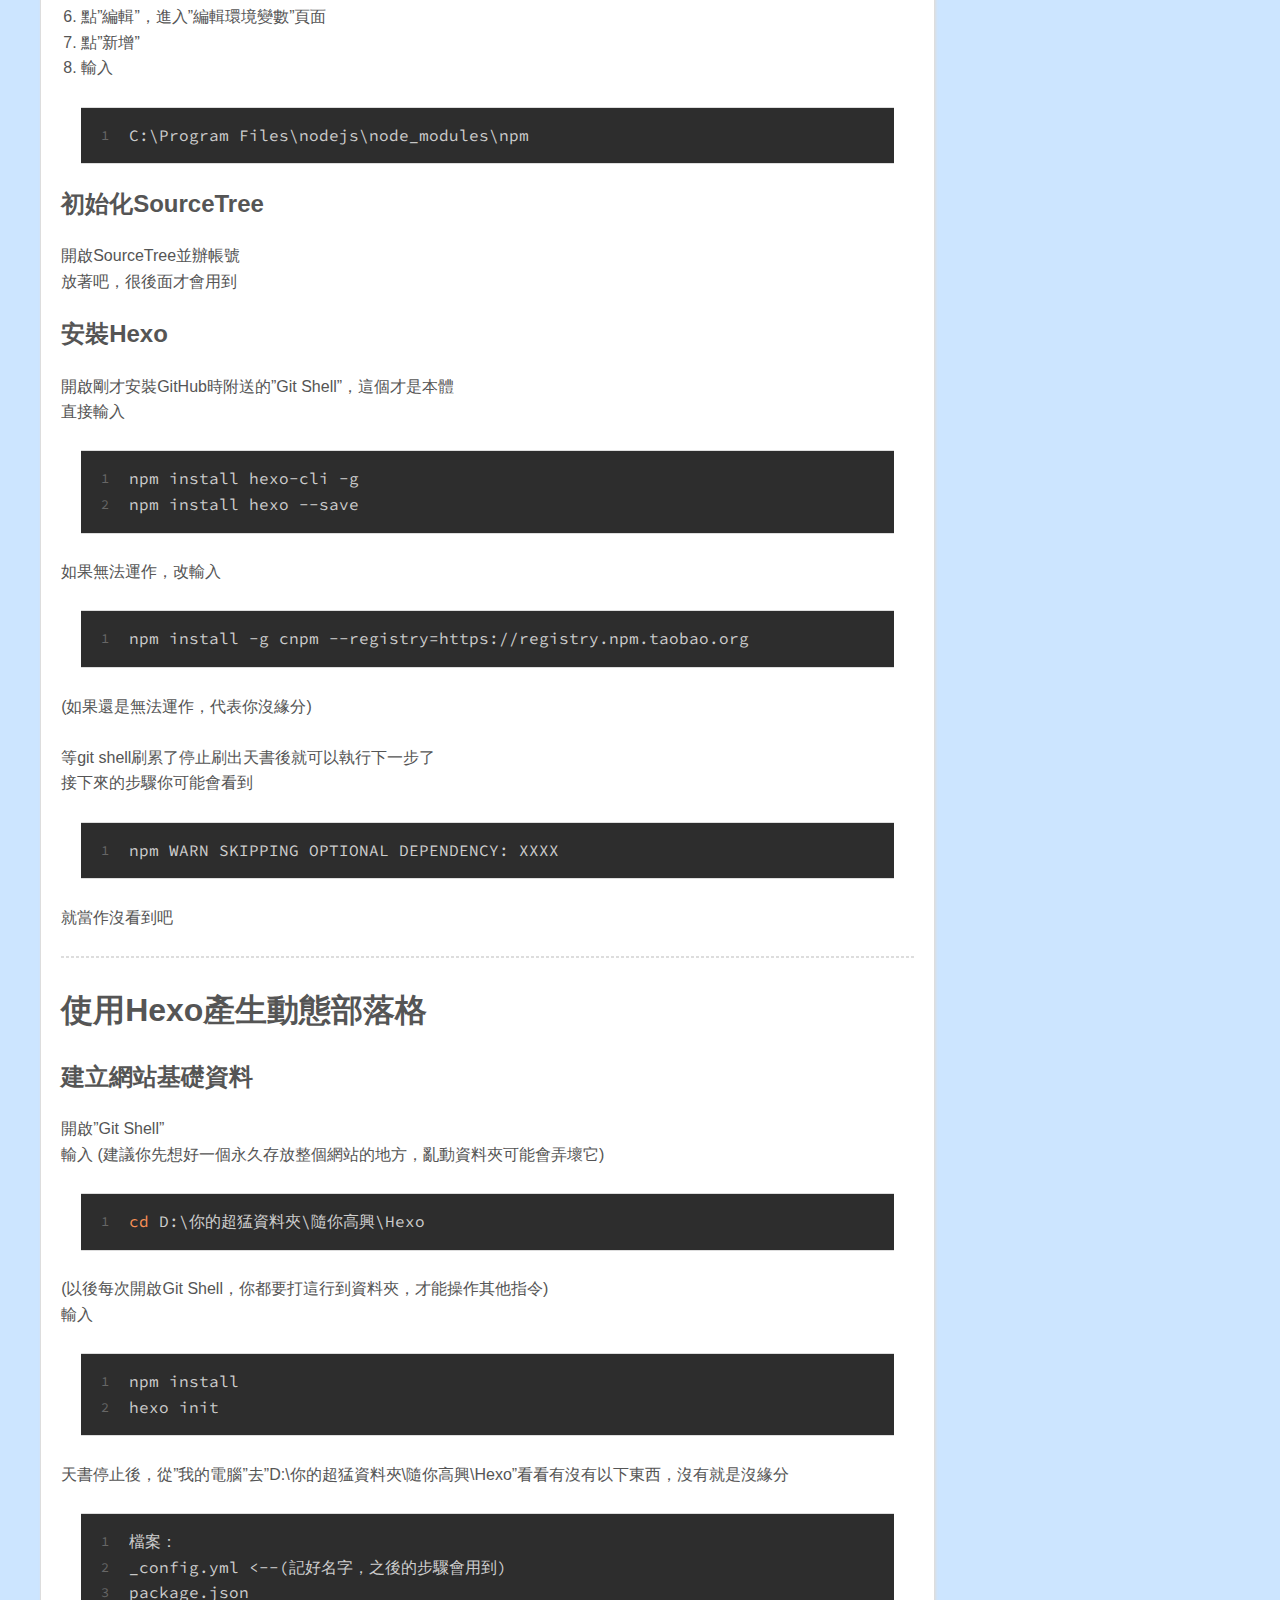
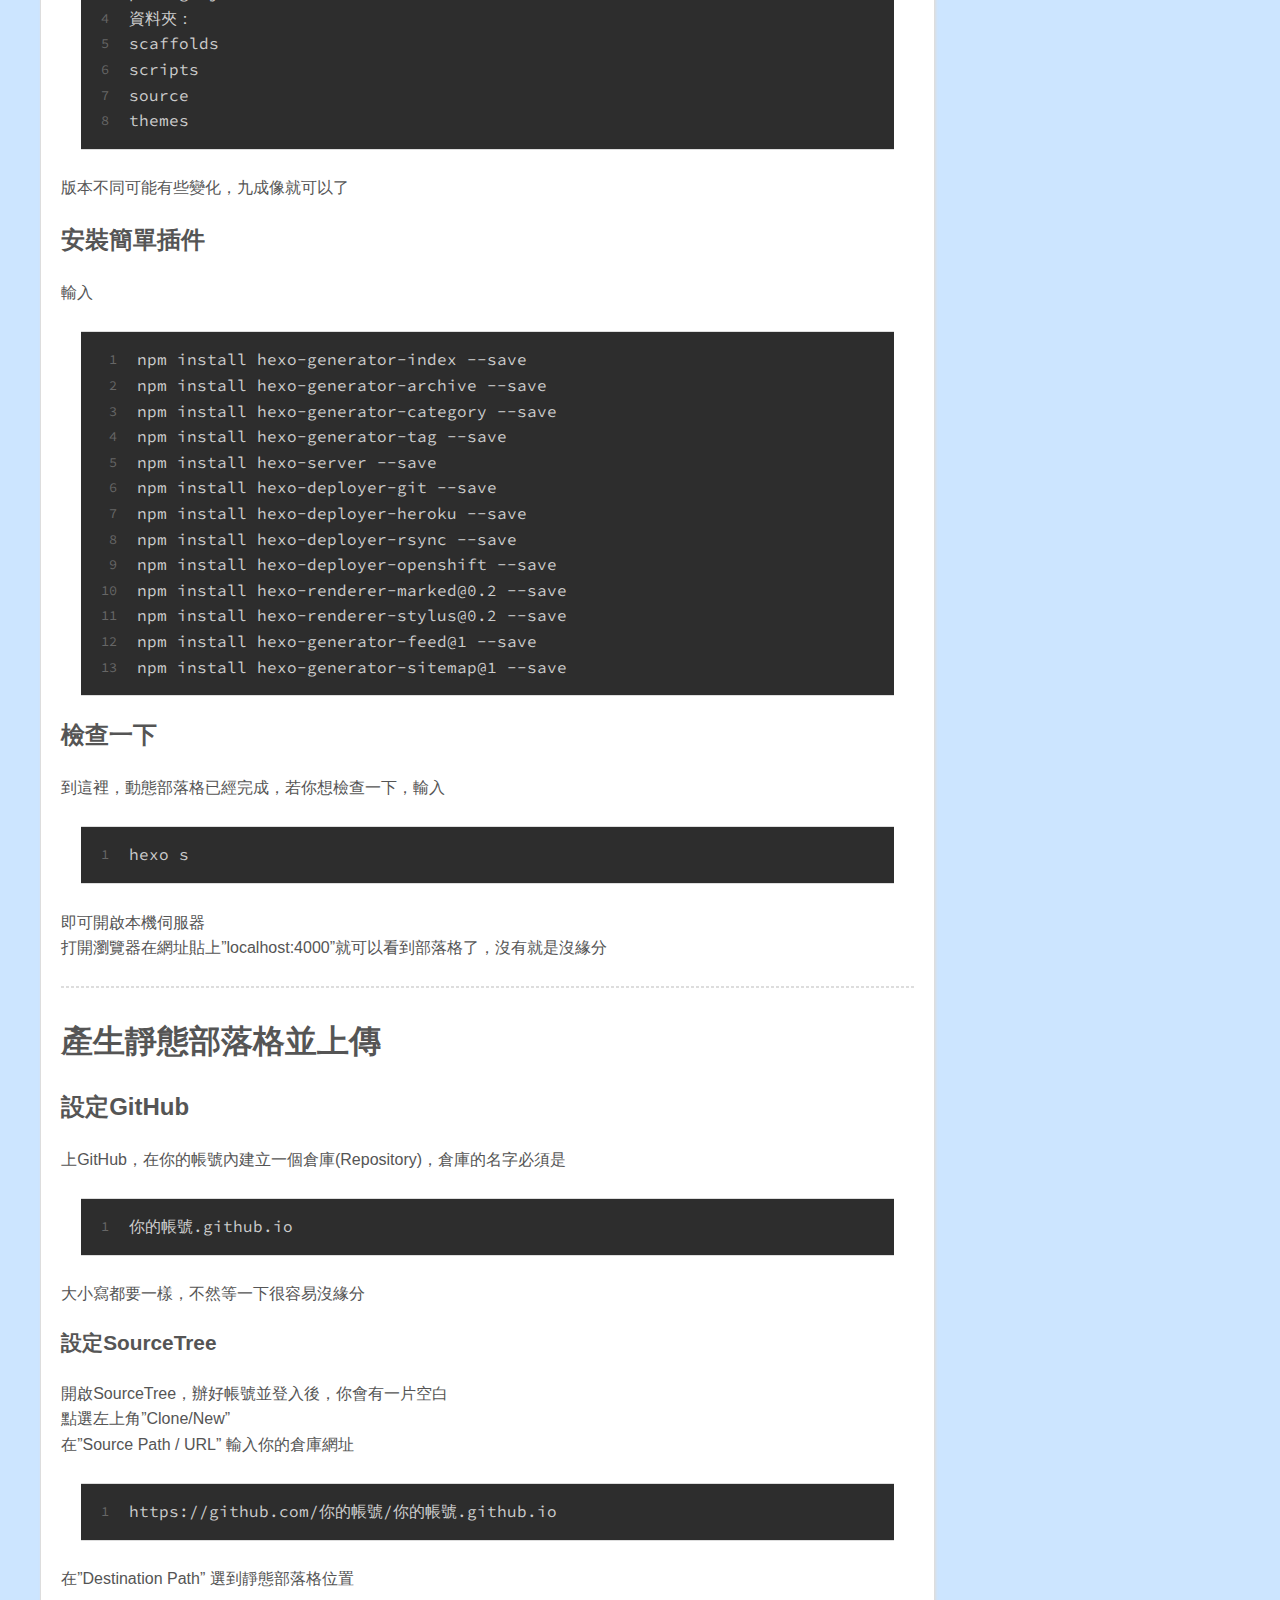
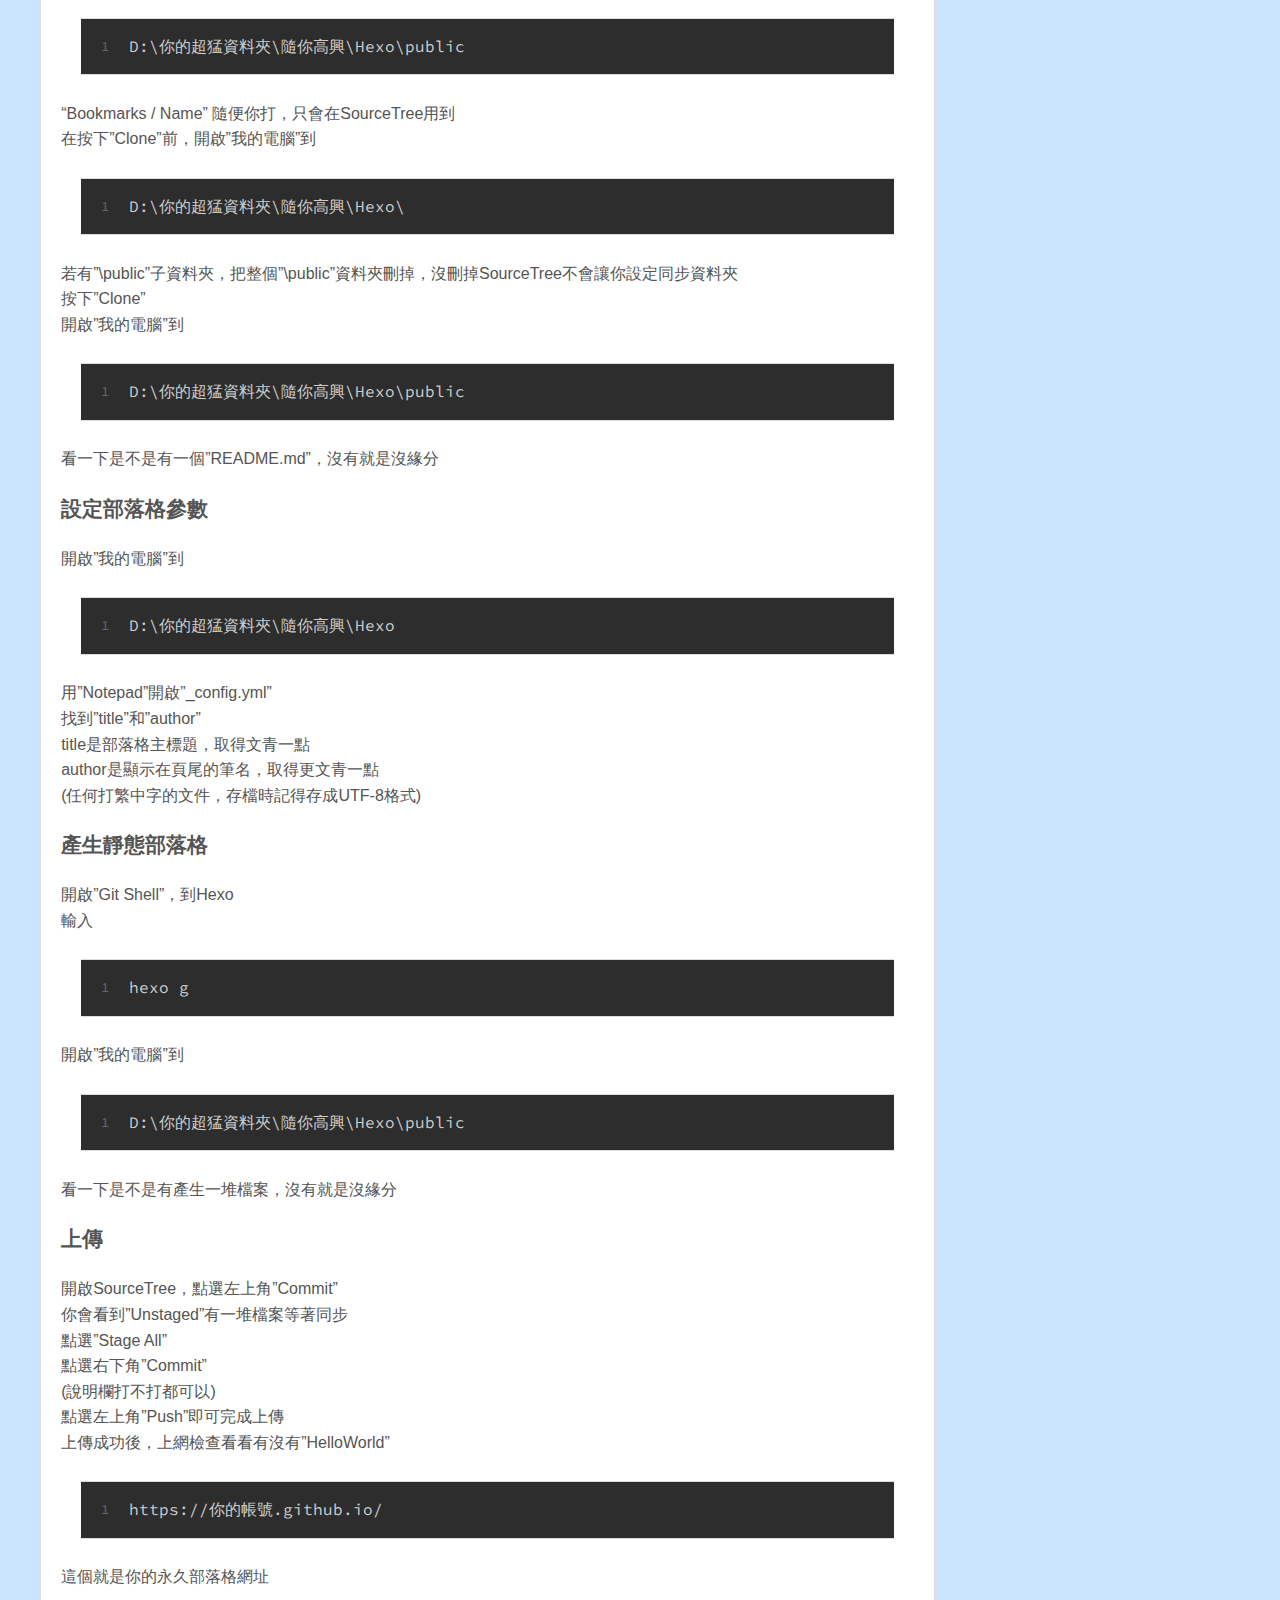
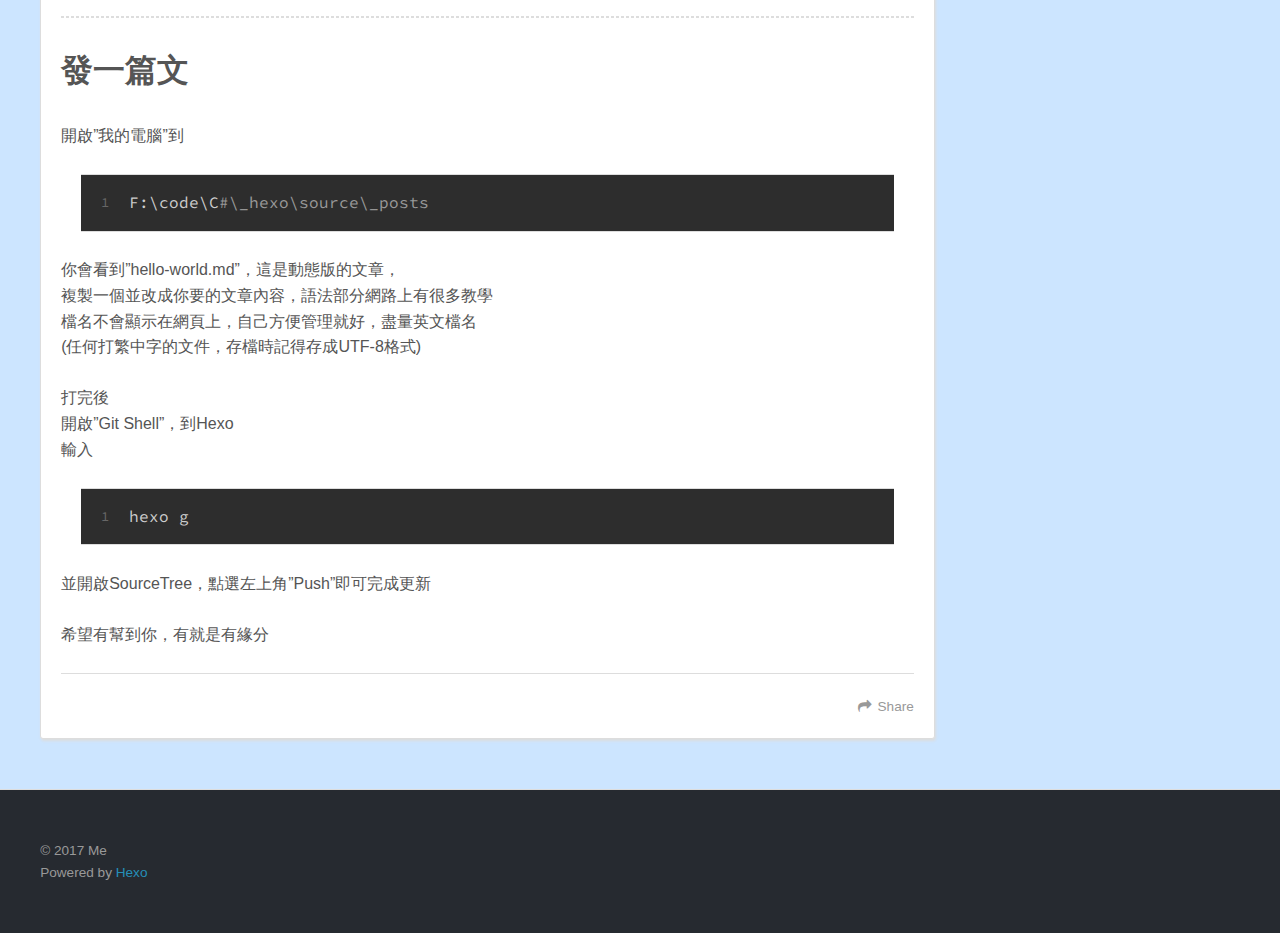
<file: 2017/01/21/1/index.html>
<!DOCTYPE html>
<html>
<head>
  <meta charset="utf-8">
  
  <title>手把手在windows10環境下建立GitHub Blog | Code Farmer</title>
  <meta name="viewport" content="width=device-width, initial-scale=1, maximum-scale=1">
  <meta name="description" content="本來創立部落格後第一篇應是要打Hello world或是個人遠景之類的無意義文的，但實際研究並實作後發現架部落格流程對Windows用習慣的人真不友善，網路上的資料也是東缺西缺，看了好幾篇才看懂要怎麼做，只好先寫一篇教學了，無意義文改天再補上！

簡易概念圖其中Node.js是Hexo使用的執行環境，SourceTree是Windows端Github管理程式，這兩個是可替換的，在本教學中用這套配置">
<meta property="og:type" content="article">
<meta property="og:title" content="手把手在windows10環境下建立GitHub Blog">
<meta property="og:url" content="https://hentaishojo.github.io/2017/01/21/1/index.html">
<meta property="og:site_name" content="Code Farmer">
<meta property="og:description" content="本來創立部落格後第一篇應是要打Hello world或是個人遠景之類的無意義文的，但實際研究並實作後發現架部落格流程對Windows用習慣的人真不友善，網路上的資料也是東缺西缺，看了好幾篇才看懂要怎麼做，只好先寫一篇教學了，無意義文改天再補上！

簡易概念圖其中Node.js是Hexo使用的執行環境，SourceTree是Windows端Github管理程式，這兩個是可替換的，在本教學中用這套配置">
<meta property="og:image" content="https://hentaishojo.github.io/\pic\1-1.png">
<meta property="og:updated_time" content="2017-01-21T08:16:34.546Z">
<meta name="twitter:card" content="summary">
<meta name="twitter:title" content="手把手在windows10環境下建立GitHub Blog">
<meta name="twitter:description" content="本來創立部落格後第一篇應是要打Hello world或是個人遠景之類的無意義文的，但實際研究並實作後發現架部落格流程對Windows用習慣的人真不友善，網路上的資料也是東缺西缺，看了好幾篇才看懂要怎麼做，只好先寫一篇教學了，無意義文改天再補上！

簡易概念圖其中Node.js是Hexo使用的執行環境，SourceTree是Windows端Github管理程式，這兩個是可替換的，在本教學中用這套配置">
<meta name="twitter:image" content="https://hentaishojo.github.io/\pic\1-1.png">
  
    <link rel="alternate" href="/atom.xml" title="Code Farmer" type="application/atom+xml">
  
  
    <link rel="icon" href="favicon.ico">
  
  
    <link href="//fonts.googleapis.com/css?family=Source+Code+Pro" rel="stylesheet" type="text/css">
  
  <link rel="stylesheet" href="/css/style.css">
  

</head>

<body>
  <div id="container">
    <div id="wrap">
      <header id="header">
  <div id="banner"></div>
  <div id="header-outer" class="outer">
    <div id="header-title" class="inner">
      <h1 id="logo-wrap">
        <a href="/" id="logo">Code Farmer</a>
      </h1>
      
    </div>
    <div id="header-inner" class="inner">
      <nav id="main-nav">
        <a id="main-nav-toggle" class="nav-icon"></a>
        
          <a class="main-nav-link" href="/">Home</a>
        
          <a class="main-nav-link" href="/archives">Archives</a>
        
      </nav>
      <nav id="sub-nav">
        
          <a id="nav-rss-link" class="nav-icon" href="/atom.xml" title="RSS Feed"></a>
        
        <a id="nav-search-btn" class="nav-icon" title="Search"></a>
      </nav>
      <div id="search-form-wrap">
        <form action="//google.com/search" method="get" accept-charset="UTF-8" class="search-form"><input type="search" name="q" results="0" class="search-form-input" placeholder="Search"><button type="submit" class="search-form-submit">&#xF002;</button><input type="hidden" name="sitesearch" value="https://hentaishojo.github.io"></form>
      </div>
    </div>
  </div>
</header>
      <div class="outer">
        <section id="main"><article id="post-1" class="article article-type-post" itemscope itemprop="blogPost">
  <div class="article-meta">
    <a href="/2017/01/21/1/" class="article-date">
  <time datetime="2017-01-21T00:29:45.812Z" itemprop="datePublished">2017-01-21</time>
</a>
    
  </div>
  <div class="article-inner">
    
    
      <header class="article-header">
        
  
    <h1 class="article-title" itemprop="name">
      手把手在windows10環境下建立GitHub Blog
    </h1>
  

      </header>
    
    <div class="article-entry" itemprop="articleBody">
      
        <p>本來創立部落格後第一篇應是要打Hello world或是個人遠景之類的無意義文的，但實際研究並實作後發現架部落格流程對Windows用習慣的人真不友善，網路上的資料也是東缺西缺，看了好幾篇才看懂要怎麼做，只好先寫一篇教學了，無意義文改天再補上！</p>
<hr>
<h1 id="簡易概念圖"><a href="#簡易概念圖" class="headerlink" title="簡易概念圖"></a>簡易概念圖</h1><p><img src="\pic\1-1.png" alt="概念圖"><br>其中Node.js是Hexo使用的執行環境，SourceTree是Windows端Github管理程式，這兩個是可替換的，在本教學中用這套配置作為範例。<br>由於GitHub只支援靜態網站，所以才有下面那麼多麻煩步驟。</p>
<hr>
<h1 id="準備工作"><a href="#準備工作" class="headerlink" title="準備工作"></a>準備工作</h1><h2 id="下載以下資源並安裝"><a href="#下載以下資源並安裝" class="headerlink" title="下載以下資源並安裝"></a>下載以下資源並安裝</h2><p><a href="https://nodejs.org/en/" target="_blank" rel="external">Node.js (最後穩定版,LTS)</a><br><a href="https://www.sourcetreeapp.com/" target="_blank" rel="external">SourceTree</a><br><a href="https://desktop.github.com/" target="_blank" rel="external">GitHub</a></p>
<h2 id="設定Node-js環境變數"><a href="#設定Node-js環境變數" class="headerlink" title="設定Node.js環境變數"></a>設定Node.js環境變數</h2><ol>
<li>在”我的電腦”上點右鍵</li>
<li>點”內容”，進入”系統”頁面</li>
<li>點”進階系統設定”，進入”系統內容”頁面</li>
<li>點”環境變數”，進入”環境變數”頁面</li>
<li>在你的”OOO的使用者變數”中選到”PATH”</li>
<li>點”編輯”，進入”編輯環境變數”頁面</li>
<li>點”新增”</li>
<li>輸入</li>
</ol>
<figure class="highlight bash"><table><tr><td class="gutter"><pre><div class="line">1</div></pre></td><td class="code"><pre><div class="line">C:\Program Files\nodejs\node_modules\npm</div></pre></td></tr></table></figure>
<h2 id="初始化SourceTree"><a href="#初始化SourceTree" class="headerlink" title="初始化SourceTree"></a>初始化SourceTree</h2><p>開啟SourceTree並辦帳號<br>放著吧，很後面才會用到</p>
<h2 id="安裝Hexo"><a href="#安裝Hexo" class="headerlink" title="安裝Hexo"></a>安裝Hexo</h2><p>開啟剛才安裝GitHub時附送的”Git Shell”，這個才是本體<br>直接輸入<br><figure class="highlight bash"><table><tr><td class="gutter"><pre><div class="line">1</div><div class="line">2</div></pre></td><td class="code"><pre><div class="line">npm install hexo-cli -g</div><div class="line">npm install hexo --save</div></pre></td></tr></table></figure></p>
<p>如果無法運作，改輸入<br><figure class="highlight bash"><table><tr><td class="gutter"><pre><div class="line">1</div></pre></td><td class="code"><pre><div class="line">npm install -g cnpm --registry=https://registry.npm.taobao.org</div></pre></td></tr></table></figure></p>
<p>(如果還是無法運作，代表你沒緣分)</p>
<p>等git shell刷累了停止刷出天書後就可以執行下一步了<br>接下來的步驟你可能會看到<br><figure class="highlight bash"><table><tr><td class="gutter"><pre><div class="line">1</div></pre></td><td class="code"><pre><div class="line">npm WARN SKIPPING OPTIONAL DEPENDENCY: XXXX</div></pre></td></tr></table></figure></p>
<p>就當作沒看到吧</p>
<hr>
<h1 id="使用Hexo產生動態部落格"><a href="#使用Hexo產生動態部落格" class="headerlink" title="使用Hexo產生動態部落格"></a>使用Hexo產生動態部落格</h1><h2 id="建立網站基礎資料"><a href="#建立網站基礎資料" class="headerlink" title="建立網站基礎資料"></a>建立網站基礎資料</h2><p>開啟”Git Shell”<br>輸入 (建議你先想好一個永久存放整個網站的地方，亂動資料夾可能會弄壞它)<br><figure class="highlight bash"><table><tr><td class="gutter"><pre><div class="line">1</div></pre></td><td class="code"><pre><div class="line"><span class="built_in">cd</span> D:\你的超猛資料夾\隨你高興\Hexo</div></pre></td></tr></table></figure></p>
<p>(以後每次開啟Git Shell，你都要打這行到資料夾，才能操作其他指令)<br>輸入<br><figure class="highlight bash"><table><tr><td class="gutter"><pre><div class="line">1</div><div class="line">2</div></pre></td><td class="code"><pre><div class="line">npm install</div><div class="line">hexo init</div></pre></td></tr></table></figure></p>
<p>天書停止後，從”我的電腦”去”D:\你的超猛資料夾\隨你高興\Hexo”看看有沒有以下東西，沒有就是沒緣分<br><figure class="highlight plain"><table><tr><td class="gutter"><pre><div class="line">1</div><div class="line">2</div><div class="line">3</div><div class="line">4</div><div class="line">5</div><div class="line">6</div><div class="line">7</div><div class="line">8</div></pre></td><td class="code"><pre><div class="line">檔案：</div><div class="line">_config.yml &lt;--(記好名字，之後的步驟會用到)</div><div class="line">package.json</div><div class="line">資料夾：</div><div class="line">scaffolds</div><div class="line">scripts</div><div class="line">source</div><div class="line">themes</div></pre></td></tr></table></figure></p>
<p>版本不同可能有些變化，九成像就可以了</p>
<h2 id="安裝簡單插件"><a href="#安裝簡單插件" class="headerlink" title="安裝簡單插件"></a>安裝簡單插件</h2><p>輸入<br><figure class="highlight bash"><table><tr><td class="gutter"><pre><div class="line">1</div><div class="line">2</div><div class="line">3</div><div class="line">4</div><div class="line">5</div><div class="line">6</div><div class="line">7</div><div class="line">8</div><div class="line">9</div><div class="line">10</div><div class="line">11</div><div class="line">12</div><div class="line">13</div></pre></td><td class="code"><pre><div class="line">npm install hexo-generator-index --save</div><div class="line">npm install hexo-generator-archive --save</div><div class="line">npm install hexo-generator-category --save</div><div class="line">npm install hexo-generator-tag --save</div><div class="line">npm install hexo-server --save</div><div class="line">npm install hexo-deployer-git --save</div><div class="line">npm install hexo-deployer-heroku --save</div><div class="line">npm install hexo-deployer-rsync --save</div><div class="line">npm install hexo-deployer-openshift --save</div><div class="line">npm install hexo-renderer-marked@0.2 --save</div><div class="line">npm install hexo-renderer-stylus@0.2 --save</div><div class="line">npm install hexo-generator-feed@1 --save</div><div class="line">npm install hexo-generator-sitemap@1 --save</div></pre></td></tr></table></figure></p>
<h2 id="檢查一下"><a href="#檢查一下" class="headerlink" title="檢查一下"></a>檢查一下</h2><p>到這裡，動態部落格已經完成，若你想檢查一下，輸入<br><figure class="highlight bash"><table><tr><td class="gutter"><pre><div class="line">1</div></pre></td><td class="code"><pre><div class="line">hexo s</div></pre></td></tr></table></figure></p>
<p>即可開啟本機伺服器<br>打開瀏覽器在網址貼上”localhost:4000”就可以看到部落格了，沒有就是沒緣分</p>
<hr>
<h1 id="產生靜態部落格並上傳"><a href="#產生靜態部落格並上傳" class="headerlink" title="產生靜態部落格並上傳"></a>產生靜態部落格並上傳</h1><h2 id="設定GitHub"><a href="#設定GitHub" class="headerlink" title="設定GitHub"></a>設定GitHub</h2><p>上GitHub，在你的帳號內建立一個倉庫(Repository)，倉庫的名字必須是<br><figure class="highlight bash"><table><tr><td class="gutter"><pre><div class="line">1</div></pre></td><td class="code"><pre><div class="line">你的帳號.github.io</div></pre></td></tr></table></figure></p>
<p>大小寫都要一樣，不然等一下很容易沒緣分</p>
<h3 id="設定SourceTree"><a href="#設定SourceTree" class="headerlink" title="設定SourceTree"></a>設定SourceTree</h3><p>開啟SourceTree，辦好帳號並登入後，你會有一片空白<br>點選左上角”Clone/New”<br>在”Source Path / URL” 輸入你的倉庫網址<br><figure class="highlight bash"><table><tr><td class="gutter"><pre><div class="line">1</div></pre></td><td class="code"><pre><div class="line">https://github.com/你的帳號/你的帳號.github.io</div></pre></td></tr></table></figure></p>
<p>在”Destination Path” 選到靜態部落格位置<br><figure class="highlight bash"><table><tr><td class="gutter"><pre><div class="line">1</div></pre></td><td class="code"><pre><div class="line">D:\你的超猛資料夾\隨你高興\Hexo\public</div></pre></td></tr></table></figure></p>
<p>“Bookmarks / Name” 隨便你打，只會在SourceTree用到<br>在按下”Clone”前，開啟”我的電腦”到<br><figure class="highlight bash"><table><tr><td class="gutter"><pre><div class="line">1</div></pre></td><td class="code"><pre><div class="line">D:\你的超猛資料夾\隨你高興\Hexo\</div></pre></td></tr></table></figure></p>
<p>若有”\public”子資料夾，把整個”\public”資料夾刪掉，沒刪掉SourceTree不會讓你設定同步資料夾<br>按下”Clone”<br>開啟”我的電腦”到<br><figure class="highlight bash"><table><tr><td class="gutter"><pre><div class="line">1</div></pre></td><td class="code"><pre><div class="line">D:\你的超猛資料夾\隨你高興\Hexo\public</div></pre></td></tr></table></figure></p>
<p>看一下是不是有一個”README.md”，沒有就是沒緣分</p>
<h3 id="設定部落格參數"><a href="#設定部落格參數" class="headerlink" title="設定部落格參數"></a>設定部落格參數</h3><p>開啟”我的電腦”到<br><figure class="highlight bash"><table><tr><td class="gutter"><pre><div class="line">1</div></pre></td><td class="code"><pre><div class="line">D:\你的超猛資料夾\隨你高興\Hexo</div></pre></td></tr></table></figure></p>
<p>用”Notepad”開啟”_config.yml”<br>找到”title”和”author”<br>title是部落格主標題，取得文青一點<br>author是顯示在頁尾的筆名，取得更文青一點<br>(任何打繁中字的文件，存檔時記得存成UTF-8格式)</p>
<h3 id="產生靜態部落格"><a href="#產生靜態部落格" class="headerlink" title="產生靜態部落格"></a>產生靜態部落格</h3><p>開啟”Git Shell”，到Hexo<br>輸入<br><figure class="highlight bash"><table><tr><td class="gutter"><pre><div class="line">1</div></pre></td><td class="code"><pre><div class="line">hexo g</div></pre></td></tr></table></figure></p>
<p>開啟”我的電腦”到<br><figure class="highlight bash"><table><tr><td class="gutter"><pre><div class="line">1</div></pre></td><td class="code"><pre><div class="line">D:\你的超猛資料夾\隨你高興\Hexo\public</div></pre></td></tr></table></figure></p>
<p>看一下是不是有產生一堆檔案，沒有就是沒緣分</p>
<h3 id="上傳"><a href="#上傳" class="headerlink" title="上傳"></a>上傳</h3><p>開啟SourceTree，點選左上角”Commit”<br>你會看到”Unstaged”有一堆檔案等著同步<br>點選”Stage All”<br>點選右下角”Commit”<br>(說明欄打不打都可以)<br>點選左上角”Push”即可完成上傳<br>上傳成功後，上網檢查看看有沒有”HelloWorld”<br><figure class="highlight bash"><table><tr><td class="gutter"><pre><div class="line">1</div></pre></td><td class="code"><pre><div class="line">https://你的帳號.github.io/</div></pre></td></tr></table></figure></p>
<p>這個就是你的永久部落格網址</p>
<hr>
<h1 id="發一篇文"><a href="#發一篇文" class="headerlink" title="發一篇文"></a>發一篇文</h1><p>開啟”我的電腦”到<br><figure class="highlight bash"><table><tr><td class="gutter"><pre><div class="line">1</div></pre></td><td class="code"><pre><div class="line">F:\code\C<span class="comment">#\_hexo\source\_posts</span></div></pre></td></tr></table></figure></p>
<p>你會看到”hello-world.md”，這是動態版的文章，<br>複製一個並改成你要的文章內容，語法部分網路上有很多教學<br>檔名不會顯示在網頁上，自己方便管理就好，盡量英文檔名<br>(任何打繁中字的文件，存檔時記得存成UTF-8格式)</p>
<p>打完後<br>開啟”Git Shell”，到Hexo<br>輸入<br><figure class="highlight bash"><table><tr><td class="gutter"><pre><div class="line">1</div></pre></td><td class="code"><pre><div class="line">hexo g</div></pre></td></tr></table></figure></p>
<p>並開啟SourceTree，點選左上角”Push”即可完成更新</p>
<p>希望有幫到你，有就是有緣分</p>

      
    </div>
    <footer class="article-footer">
      <a data-url="https://hentaishojo.github.io/2017/01/21/1/" data-id="ciy6oirig0000sgts4suekghu" class="article-share-link">Share</a>
      
      
    </footer>
  </div>
  
    
  
</article>

</section>
        
          <aside id="sidebar">
  
    

  
    

  
    
  
    
  <div class="widget-wrap">
    <h3 class="widget-title">Archives</h3>
    <div class="widget">
      <ul class="archive-list"><li class="archive-list-item"><a class="archive-list-link" href="/archives/2017/01/">January 2017</a></li></ul>
    </div>
  </div>


  
    
  <div class="widget-wrap">
    <h3 class="widget-title">Recent Posts</h3>
    <div class="widget">
      <ul>
        
          <li>
            <a href="/2017/01/21/1/">手把手在windows10環境下建立GitHub Blog</a>
          </li>
        
      </ul>
    </div>
  </div>

  
</aside>
        
      </div>
      <footer id="footer">
  
  <div class="outer">
    <div id="footer-info" class="inner">
      &copy; 2017 Me<br>
      Powered by <a href="http://hexo.io/" target="_blank">Hexo</a>
    </div>
  </div>
</footer>
    </div>
    <nav id="mobile-nav">
  
    <a href="/" class="mobile-nav-link">Home</a>
  
    <a href="/archives" class="mobile-nav-link">Archives</a>
  
</nav>
    

<script src="//ajax.googleapis.com/ajax/libs/jquery/2.0.3/jquery.min.js"></script>



<script src="/js/script.js"></script>

  </div>
</body>
</html>
</file>
<file: css/style.css>
body {
  width: 100%;
}
body:before,
body:after {
  content: "";
  display: table;
}
body:after {
  clear: both;
}
html,
body,
div,
span,
applet,
object,
iframe,
h1,
h2,
h3,
h4,
h5,
h6,
p,
blockquote,
pre,
a,
abbr,
acronym,
address,
big,
cite,
code,
del,
dfn,
em,
img,
ins,
kbd,
q,
s,
samp,
small,
strike,
strong,
sub,
sup,
tt,
var,
dl,
dt,
dd,
ol,
ul,
li,
fieldset,
form,
label,
legend,
table,
caption,
tbody,
tfoot,
thead,
tr,
th,
td {
  margin: 0;
  padding: 0;
  border: 0;
  outline: 0;
  font-weight: inherit;
  font-style: inherit;
  font-family: inherit;
  font-size: 100%;
  vertical-align: baseline;
}
body {
  line-height: 1;
  color: #000;
  background: #fff;
}
ol,
ul {
  list-style: none;
}
table {
  border-collapse: separate;
  border-spacing: 0;
  vertical-align: middle;
}
caption,
th,
td {
  text-align: left;
  font-weight: normal;
  vertical-align: middle;
}
a img {
  border: none;
}
input,
button {
  margin: 0;
  padding: 0;
}
input::-moz-focus-inner,
button::-moz-focus-inner {
  border: 0;
  padding: 0;
}
@font-face {
  font-family: FontAwesome;
  font-style: normal;
  font-weight: normal;
  src: url("fonts/fontawesome-webfont.eot?v=#4.0.3");
  src: url("fonts/fontawesome-webfont.eot?#iefix&v=#4.0.3") format("embedded-opentype"), url("fonts/fontawesome-webfont.woff?v=#4.0.3") format("woff"), url("fonts/fontawesome-webfont.ttf?v=#4.0.3") format("truetype"), url("fonts/fontawesome-webfont.svg#fontawesomeregular?v=#4.0.3") format("svg");
}
html,
body,
#container {
  height: 100%;
}
body {
  background: #cce5ff;
  font: 16px "Microsoft MHei", Helvetica, Arial, sans-serif;
  -webkit-text-size-adjust: 100%;
}
.outer {
  max-width: 1220px;
  margin: 0 auto;
  padding: 0 20px;
}
.outer:before,
.outer:after {
  content: "";
  display: table;
}
.outer:after {
  clear: both;
}
.inner {
  display: inline;
  float: left;
  width: 98.3333333333333%;
  margin: 0 0.8333333333333%;
}
.left,
.alignleft {
  float: left;
}
.right,
.alignright {
  float: right;
}
.clear {
  clear: both;
}
#container {
  position: relative;
}
.mobile-nav-on {
  overflow: hidden;
}
#wrap {
  height: 100%;
  width: 100%;
  position: absolute;
  top: 0;
  left: 0;
  -webkit-transition: 0.2s ease-out;
  -moz-transition: 0.2s ease-out;
  -ms-transition: 0.2s ease-out;
  transition: 0.2s ease-out;
  z-index: 1;
  background: #cce5ff;
}
.mobile-nav-on #wrap {
  left: 280px;
}
@media screen and (min-width: 768px) {
  #main {
    display: inline;
    float: left;
    width: 73.3333333333333%;
    margin: 0 0.8333333333333%;
  }
}
.article-date,
.article-category-link,
.archive-year,
.widget-title {
  text-decoration: none;
  text-transform: uppercase;
  letter-spacing: 2px;
  color: #999;
  margin-bottom: 1em;
  margin-left: 5px;
  line-height: 1em;
  text-shadow: 0 1px #fff;
  font-weight: bold;
}
.article-inner,
.archive-article-inner {
  background: #fff;
  -webkit-box-shadow: 1px 2px 3px #ddd;
  box-shadow: 1px 2px 3px #ddd;
  border: 1px solid #ddd;
  border-radius: 3px;
}
.article-entry h1,
.widget h1 {
  font-size: 2em;
}
.article-entry h2,
.widget h2 {
  font-size: 1.5em;
}
.article-entry h3,
.widget h3 {
  font-size: 1.3em;
}
.article-entry h4,
.widget h4 {
  font-size: 1.2em;
}
.article-entry h5,
.widget h5 {
  font-size: 1em;
}
.article-entry h6,
.widget h6 {
  font-size: 1em;
  color: #999;
}
.article-entry hr,
.widget hr {
  border: 1px dashed #ddd;
}
.article-entry strong,
.widget strong {
  font-weight: bold;
}
.article-entry em,
.widget em,
.article-entry cite,
.widget cite {
  font-style: italic;
}
.article-entry sup,
.widget sup,
.article-entry sub,
.widget sub {
  font-size: 0.75em;
  line-height: 0;
  position: relative;
  vertical-align: baseline;
}
.article-entry sup,
.widget sup {
  top: -0.5em;
}
.article-entry sub,
.widget sub {
  bottom: -0.2em;
}
.article-entry small,
.widget small {
  font-size: 0.85em;
}
.article-entry acronym,
.widget acronym,
.article-entry abbr,
.widget abbr {
  border-bottom: 1px dotted;
}
.article-entry ul,
.widget ul,
.article-entry ol,
.widget ol,
.article-entry dl,
.widget dl {
  margin: 0 20px;
  line-height: 1.6em;
}
.article-entry ul ul,
.widget ul ul,
.article-entry ol ul,
.widget ol ul,
.article-entry ul ol,
.widget ul ol,
.article-entry ol ol,
.widget ol ol {
  margin-top: 0;
  margin-bottom: 0;
}
.article-entry ul,
.widget ul {
  list-style: disc;
}
.article-entry ol,
.widget ol {
  list-style: decimal;
}
.article-entry dt,
.widget dt {
  font-weight: bold;
}
#header {
  height: 300px;
  position: relative;
  border-bottom: 1px solid #ddd;
}
#header:before,
#header:after {
  content: "";
  position: absolute;
  left: 0;
  right: 0;
  height: 40px;
}
#header:before {
  top: 0;
  background: -webkit-linear-gradient(rgba(0,0,0,0.2), transparent);
  background: -moz-linear-gradient(rgba(0,0,0,0.2), transparent);
  background: -ms-linear-gradient(rgba(0,0,0,0.2), transparent);
  background: linear-gradient(rgba(0,0,0,0.2), transparent);
}
#header:after {
  bottom: 0;
  background: -webkit-linear-gradient(transparent, rgba(0,0,0,0.2));
  background: -moz-linear-gradient(transparent, rgba(0,0,0,0.2));
  background: -ms-linear-gradient(transparent, rgba(0,0,0,0.2));
  background: linear-gradient(transparent, rgba(0,0,0,0.2));
}
#header-outer {
  height: 100%;
  position: relative;
}
#header-inner {
  position: relative;
  overflow: hidden;
}
#banner {
  position: absolute;
  top: 0;
  left: 0;
  width: 100%;
  height: 100%;
  background: url("images/banner.jpg") center #000;
  -webkit-background-size: cover;
  -moz-background-size: cover;
  background-size: cover;
  z-index: -1;
}
#header-title {
  text-align: center;
  height: 40px;
  position: absolute;
  top: 50%;
  left: 0;
  margin-top: -20px;
}
#logo,
#subtitle {
  text-decoration: none;
  color: #fff;
  font-weight: 300;
  text-shadow: 0 1px 4px rgba(0,0,0,0.3);
}
#logo {
  font-size: 40px;
  line-height: 40px;
  letter-spacing: 2px;
}
#subtitle {
  font-size: 18px;
  line-height: 18px;
  letter-spacing: 1px;
}
#subtitle-wrap {
  margin-top: 18px;
}
#main-nav {
  float: left;
  margin-left: -15px;
}
.nav-icon,
.main-nav-link {
  float: left;
  color: #fff;
  opacity: 0.6;
  text-decoration: none;
  text-shadow: 0 1px rgba(0,0,0,0.2);
  -webkit-transition: opacity 0.2s;
  -moz-transition: opacity 0.2s;
  -ms-transition: opacity 0.2s;
  transition: opacity 0.2s;
  display: block;
  padding: 20px 15px;
}
.nav-icon:hover,
.main-nav-link:hover {
  opacity: 1;
}
.nav-icon {
  font-family: FontAwesome;
  text-align: center;
  font-size: 16px;
  width: 16px;
  height: 16px;
  padding: 20px 15px;
  position: relative;
  cursor: pointer;
}
.main-nav-link {
  font-weight: 300;
  letter-spacing: 1px;
}
@media screen and (max-width: 479px) {
  .main-nav-link {
    display: none;
  }
}
#main-nav-toggle {
  display: none;
}
#main-nav-toggle:before {
  content: "\f0c9";
}
@media screen and (max-width: 479px) {
  #main-nav-toggle {
    display: block;
  }
}
#sub-nav {
  float: right;
  margin-right: -15px;
}
#nav-rss-link:before {
  content: "\f09e";
}
#nav-search-btn:before {
  content: "\f002";
}
#search-form-wrap {
  position: absolute;
  top: 15px;
  width: 150px;
  height: 30px;
  right: -150px;
  opacity: 0;
  -webkit-transition: 0.2s ease-out;
  -moz-transition: 0.2s ease-out;
  -ms-transition: 0.2s ease-out;
  transition: 0.2s ease-out;
}
#search-form-wrap.on {
  opacity: 1;
  right: 0;
}
@media screen and (max-width: 479px) {
  #search-form-wrap {
    width: 100%;
    right: -100%;
  }
}
.search-form {
  position: absolute;
  top: 0;
  left: 0;
  right: 0;
  background: #fff;
  padding: 5px 15px;
  border-radius: 15px;
  -webkit-box-shadow: 0 0 10px rgba(0,0,0,0.3);
  box-shadow: 0 0 10px rgba(0,0,0,0.3);
}
.search-form-input {
  border: none;
  background: none;
  color: #555;
  width: 100%;
  font: 13px "Microsoft MHei", Helvetica, Arial, sans-serif;
  outline: none;
}
.search-form-input::-webkit-search-results-decoration,
.search-form-input::-webkit-search-cancel-button {
  -webkit-appearance: none;
}
.search-form-submit {
  position: absolute;
  top: 50%;
  right: 10px;
  margin-top: -7px;
  font: 13px FontAwesome;
  border: none;
  background: none;
  color: #bbb;
  cursor: pointer;
}
.search-form-submit:hover,
.search-form-submit:focus {
  color: #777;
}
.article {
  margin: 50px 0;
}
.article-inner {
  overflow: hidden;
}
.article-meta:before,
.article-meta:after {
  content: "";
  display: table;
}
.article-meta:after {
  clear: both;
}
.article-date {
  float: left;
}
.article-category {
  float: left;
  line-height: 1em;
  color: #ccc;
  text-shadow: 0 1px #fff;
  margin-left: 8px;
}
.article-category:before {
  content: "\2022";
}
.article-category-link {
  margin: 0 12px 1em;
}
.article-header {
  padding: 20px 20px 0;
}
.article-title {
  text-decoration: none;
  font-size: 2em;
  font-weight: bold;
  color: #555;
  line-height: 1.1em;
  -webkit-transition: color 0.2s;
  -moz-transition: color 0.2s;
  -ms-transition: color 0.2s;
  transition: color 0.2s;
}
a.article-title:hover {
  color: #258fb8;
}
.article-entry {
  color: #555;
  padding: 0 20px;
}
.article-entry:before,
.article-entry:after {
  content: "";
  display: table;
}
.article-entry:after {
  clear: both;
}
.article-entry p,
.article-entry table {
  line-height: 1.6em;
  margin: 1.6em 0;
}
.article-entry h1,
.article-entry h2,
.article-entry h3,
.article-entry h4,
.article-entry h5,
.article-entry h6 {
  font-weight: bold;
}
.article-entry h1,
.article-entry h2,
.article-entry h3,
.article-entry h4,
.article-entry h5,
.article-entry h6 {
  line-height: 1.1em;
  margin: 1.1em 0;
}
.article-entry a {
  color: #258fb8;
  text-decoration: none;
}
.article-entry a:hover {
  text-decoration: underline;
}
.article-entry ul,
.article-entry ol,
.article-entry dl {
  margin-top: 1.6em;
  margin-bottom: 1.6em;
}
.article-entry img,
.article-entry video {
  max-width: 100%;
  height: auto;
  display: block;
  margin: auto;
}
.article-entry iframe {
  border: none;
}
.article-entry table {
  width: 100%;
  border-collapse: collapse;
  border-spacing: 0;
}
.article-entry th {
  font-weight: bold;
  border-bottom: 3px solid #ddd;
  padding-bottom: 0.5em;
}
.article-entry td {
  border-bottom: 1px solid #ddd;
  padding: 10px 0;
}
.article-entry blockquote {
  font-family: Georgia, "Microsoft MHei", serif;
  font-size: 1.4em;
  margin: 1.6em 20px;
  text-align: center;
}
.article-entry blockquote footer {
  font-size: 16px;
  margin: 1.6em 0;
  font-family: "Microsoft MHei", Helvetica, Arial, sans-serif;
}
.article-entry blockquote footer cite:before {
  content: "—";
  padding: 0 0.5em;
}
.article-entry .pullquote {
  text-align: left;
  width: 45%;
  margin: 0;
}
.article-entry .pullquote.left {
  margin-left: 0.5em;
  margin-right: 1em;
}
.article-entry .pullquote.right {
  margin-right: 0.5em;
  margin-left: 1em;
}
.article-entry .caption {
  color: #999;
  display: block;
  font-size: 0.9em;
  margin-top: 0.5em;
  position: relative;
  text-align: center;
}
.article-entry .video-container {
  position: relative;
  padding-top: 56.25%;
  height: 0;
  overflow: hidden;
}
.article-entry .video-container iframe,
.article-entry .video-container object,
.article-entry .video-container embed {
  position: absolute;
  top: 0;
  left: 0;
  width: 100%;
  height: 100%;
  margin-top: 0;
}
.article-more-link a {
  display: inline-block;
  line-height: 1em;
  padding: 6px 15px;
  border-radius: 15px;
  background: #cce5ff;
  color: #999;
  text-shadow: 0 1px #fff;
  text-decoration: none;
}
.article-more-link a:hover {
  background: #258fb8;
  color: #fff;
  text-decoration: none;
  text-shadow: 0 1px #1e7293;
}
.article-footer {
  font-size: 0.85em;
  line-height: 1.6em;
  border-top: 1px solid #ddd;
  padding-top: 1.6em;
  margin: 0 20px 20px;
}
.article-footer:before,
.article-footer:after {
  content: "";
  display: table;
}
.article-footer:after {
  clear: both;
}
.article-footer a {
  color: #999;
  text-decoration: none;
}
.article-footer a:hover {
  color: #555;
}
.article-tag-list-item {
  float: left;
  margin-right: 10px;
}
.article-tag-list-link:before {
  content: "#";
}
.article-comment-link {
  float: right;
}
.article-comment-link:before {
  content: "\f075";
  font-family: FontAwesome;
  padding-right: 8px;
}
.article-share-link {
  cursor: pointer;
  float: right;
  margin-left: 20px;
}
.article-share-link:before {
  content: "\f064";
  font-family: FontAwesome;
  padding-right: 6px;
}
#article-nav {
  position: relative;
}
#article-nav:before,
#article-nav:after {
  content: "";
  display: table;
}
#article-nav:after {
  clear: both;
}
@media screen and (min-width: 768px) {
  #article-nav {
    margin: 50px 0;
  }
  #article-nav:before {
    width: 8px;
    height: 8px;
    position: absolute;
    top: 50%;
    left: 50%;
    margin-top: -4px;
    margin-left: -4px;
    content: "";
    border-radius: 50%;
    background: #ddd;
    -webkit-box-shadow: 0 1px 2px #fff;
    box-shadow: 0 1px 2px #fff;
  }
}
.article-nav-link-wrap {
  text-decoration: none;
  text-shadow: 0 1px #fff;
  color: #999;
  -webkit-box-sizing: border-box;
  -moz-box-sizing: border-box;
  box-sizing: border-box;
  margin-top: 50px;
  text-align: center;
  display: block;
}
.article-nav-link-wrap:hover {
  color: #555;
}
@media screen and (min-width: 768px) {
  .article-nav-link-wrap {
    width: 50%;
    margin-top: 0;
  }
}
@media screen and (min-width: 768px) {
  #article-nav-newer {
    float: left;
    text-align: right;
    padding-right: 20px;
  }
}
@media screen and (min-width: 768px) {
  #article-nav-older {
    float: right;
    text-align: left;
    padding-left: 20px;
  }
}
.article-nav-caption {
  text-transform: uppercase;
  letter-spacing: 2px;
  color: #ddd;
  line-height: 1em;
  font-weight: bold;
}
#article-nav-newer .article-nav-caption {
  margin-right: -2px;
}
.article-nav-title {
  font-size: 0.85em;
  line-height: 1.6em;
  margin-top: 0.5em;
}
.article-share-box {
  position: absolute;
  display: none;
  background: #fff;
  -webkit-box-shadow: 1px 2px 10px rgba(0,0,0,0.2);
  box-shadow: 1px 2px 10px rgba(0,0,0,0.2);
  border-radius: 3px;
  margin-left: -145px;
  overflow: hidden;
  z-index: 1;
}
.article-share-box.on {
  display: block;
}
.article-share-input {
  width: 100%;
  background: none;
  -webkit-box-sizing: border-box;
  -moz-box-sizing: border-box;
  box-sizing: border-box;
  font: 14px "Microsoft MHei", Helvetica, Arial, sans-serif;
  padding: 0 15px;
  color: #555;
  outline: none;
  border: 1px solid #ddd;
  border-radius: 3px 3px 0 0;
  height: 36px;
  line-height: 36px;
}
.article-share-links {
  background: #cce5ff;
}
.article-share-links:before,
.article-share-links:after {
  content: "";
  display: table;
}
.article-share-links:after {
  clear: both;
}
.article-share-twitter,
.article-share-facebook,
.article-share-pinterest,
.article-share-google {
  width: 50px;
  height: 36px;
  display: block;
  float: left;
  position: relative;
  color: #999;
  text-shadow: 0 1px #fff;
}
.article-share-twitter:before,
.article-share-facebook:before,
.article-share-pinterest:before,
.article-share-google:before {
  font-size: 20px;
  font-family: FontAwesome;
  width: 20px;
  height: 20px;
  position: absolute;
  top: 50%;
  left: 50%;
  margin-top: -10px;
  margin-left: -10px;
  text-align: center;
}
.article-share-twitter:hover,
.article-share-facebook:hover,
.article-share-pinterest:hover,
.article-share-google:hover {
  color: #fff;
}
.article-share-twitter:before {
  content: "\f099";
}
.article-share-twitter:hover {
  background: #00aced;
  text-shadow: 0 1px #008abe;
}
.article-share-facebook:before {
  content: "\f09a";
}
.article-share-facebook:hover {
  background: #3b5998;
  text-shadow: 0 1px #2f477a;
}
.article-share-pinterest:before {
  content: "\f0d2";
}
.article-share-pinterest:hover {
  background: #cb2027;
  text-shadow: 0 1px #a21a1f;
}
.article-share-google:before {
  content: "\f0d5";
}
.article-share-google:hover {
  background: #dd4b39;
  text-shadow: 0 1px #be3221;
}
.article-gallery {
  background: #000;
  position: relative;
}
.article-gallery-photos {
  position: relative;
  overflow: hidden;
}
.article-gallery-img {
  display: none;
  max-width: 100%;
}
.article-gallery-img:first-child {
  display: block;
}
.article-gallery-img.loaded {
  position: absolute;
  display: block;
}
.article-gallery-img img {
  display: block;
  max-width: 100%;
  margin: 0 auto;
}
#comments {
  background: #fff;
  -webkit-box-shadow: 1px 2px 3px #ddd;
  box-shadow: 1px 2px 3px #ddd;
  padding: 20px;
  border: 1px solid #ddd;
  border-radius: 3px;
  margin: 50px 0;
}
#comments a {
  color: #258fb8;
}
.archives-wrap {
  margin: 50px 0;
}
.archives:before,
.archives:after {
  content: "";
  display: table;
}
.archives:after {
  clear: both;
}
.archive-year-wrap {
  margin-bottom: 1em;
}
.archives {
  -webkit-column-gap: 10px;
  -moz-column-gap: 10px;
  column-gap: 10px;
}
@media screen and (min-width: 480px) and (max-width: 767px) {
  .archives {
    -webkit-column-count: 2;
    -moz-column-count: 2;
    column-count: 2;
  }
}
@media screen and (min-width: 768px) {
  .archives {
    -webkit-column-count: 3;
    -moz-column-count: 3;
    column-count: 3;
  }
}
.archive-article {
  -webkit-column-break-inside: avoid;
  page-break-inside: avoid;
  overflow: hidden;
  break-inside: avoid-column;
}
.archive-article-inner {
  padding: 10px;
  margin-bottom: 15px;
}
.archive-article-title {
  text-decoration: none;
  font-weight: bold;
  color: #555;
  -webkit-transition: color 0.2s;
  -moz-transition: color 0.2s;
  -ms-transition: color 0.2s;
  transition: color 0.2s;
  line-height: 1.6em;
}
.archive-article-title:hover {
  color: #258fb8;
}
.archive-article-footer {
  margin-top: 1em;
}
.archive-article-date {
  color: #999;
  text-decoration: none;
  font-size: 0.85em;
  line-height: 1em;
  margin-bottom: 0.5em;
  display: block;
}
#page-nav {
  margin: 50px auto;
  background: #fff;
  -webkit-box-shadow: 1px 2px 3px #ddd;
  box-shadow: 1px 2px 3px #ddd;
  border: 1px solid #ddd;
  border-radius: 3px;
  text-align: center;
  color: #999;
  overflow: hidden;
}
#page-nav:before,
#page-nav:after {
  content: "";
  display: table;
}
#page-nav:after {
  clear: both;
}
#page-nav a,
#page-nav span {
  padding: 10px 20px;
  line-height: 1;
  height: 2ex;
}
#page-nav a {
  color: #999;
  text-decoration: none;
}
#page-nav a:hover {
  background: #999;
  color: #fff;
}
#page-nav .prev {
  float: left;
}
#page-nav .next {
  float: right;
}
#page-nav .page-number {
  display: inline-block;
}
@media screen and (max-width: 479px) {
  #page-nav .page-number {
    display: none;
  }
}
#page-nav .current {
  color: #555;
  font-weight: bold;
}
#page-nav .space {
  color: #ddd;
}
#footer {
  background: #262a30;
  padding: 50px 0;
  border-top: 1px solid #ddd;
  color: #999;
}
#footer a {
  color: #258fb8;
  text-decoration: none;
}
#footer a:hover {
  text-decoration: underline;
}
#footer-info {
  line-height: 1.6em;
  font-size: 0.85em;
}
.article-entry pre,
.article-entry .highlight {
  background: #2d2d2d;
  margin: 0 20px;
  padding: 15px 20px;
  border-style: solid;
  border-color: #ddd;
  border-width: 1px 0;
  overflow: auto;
  color: #ccc;
  line-height: 25.6px;
}
.article-entry .highlight .gutter pre,
.article-entry .gist .gist-file .gist-data .line-numbers {
  color: #666;
  font-size: 0.85em;
}
.article-entry pre,
.article-entry code {
  font-family: "Source Code Pro", Consolas, Monaco, Menlo, Consolas, monospace;
}
.article-entry code {
  background: #cce5ff;
  text-shadow: 0 1px #fff;
  padding: 0 0.3em;
}
.article-entry pre code {
  background: none;
  text-shadow: none;
  padding: 0;
}
.article-entry .highlight pre {
  border: none;
  margin: 0;
  padding: 0;
}
.article-entry .highlight table {
  margin: 0;
  width: auto;
}
.article-entry .highlight td {
  border: none;
  padding: 0;
}
.article-entry .highlight figcaption {
  font-size: 0.85em;
  color: #999;
  line-height: 1em;
  margin-bottom: 1em;
}
.article-entry .highlight figcaption:before,
.article-entry .highlight figcaption:after {
  content: "";
  display: table;
}
.article-entry .highlight figcaption:after {
  clear: both;
}
.article-entry .highlight figcaption a {
  float: right;
}
.article-entry .highlight .gutter pre {
  text-align: right;
  padding-right: 20px;
}
.article-entry .highlight .line {
  height: 25.6px;
}
.article-entry .highlight .line.marked {
  background: #515151;
}
.article-entry .gist {
  margin: 0 -20px;
  border-style: solid;
  border-color: #ddd;
  border-width: 1px 0;
  background: #2d2d2d;
  padding: 15px 20px 15px 0;
}
.article-entry .gist .gist-file {
  border: none;
  font-family: "Source Code Pro", Consolas, Monaco, Menlo, Consolas, monospace;
  margin: 0;
}
.article-entry .gist .gist-file .gist-data {
  background: none;
  border: none;
}
.article-entry .gist .gist-file .gist-data .line-numbers {
  background: none;
  border: none;
  padding: 0 20px 0 0;
}
.article-entry .gist .gist-file .gist-data .line-data {
  padding: 0 !important;
}
.article-entry .gist .gist-file .highlight {
  margin: 0;
  padding: 0;
  border: none;
}
.article-entry .gist .gist-file .gist-meta {
  background: #2d2d2d;
  color: #999;
  font: 0.85em "Microsoft MHei", Helvetica, Arial, sans-serif;
  text-shadow: 0 0;
  padding: 0;
  margin-top: 1em;
  margin-left: 20px;
}
.article-entry .gist .gist-file .gist-meta a {
  color: #258fb8;
  font-weight: normal;
}
.article-entry .gist .gist-file .gist-meta a:hover {
  text-decoration: underline;
}
pre .comment,
pre .title {
  color: #999;
}
pre .variable,
pre .attribute,
pre .tag,
pre .regexp,
pre .ruby .constant,
pre .xml .tag .title,
pre .xml .pi,
pre .xml .doctype,
pre .html .doctype,
pre .css .id,
pre .css .class,
pre .css .pseudo {
  color: #f2777a;
}
pre .number,
pre .preprocessor,
pre .built_in,
pre .literal,
pre .params,
pre .constant {
  color: #f99157;
}
pre .class,
pre .ruby .class .title,
pre .css .rules .attribute {
  color: #9c9;
}
pre .string,
pre .value,
pre .inheritance,
pre .header,
pre .ruby .symbol,
pre .xml .cdata {
  color: #9c9;
}
pre .css .hexcolor {
  color: #6cc;
}
pre .function,
pre .python .decorator,
pre .python .title,
pre .ruby .function .title,
pre .ruby .title .keyword,
pre .perl .sub,
pre .javascript .title,
pre .coffeescript .title {
  color: #69c;
}
pre .keyword,
pre .javascript .function {
  color: #c9c;
}
@media screen and (max-width: 479px) {
  #mobile-nav {
    position: absolute;
    top: 0;
    left: 0;
    width: 280px;
    height: 100%;
    background: #191919;
    border-right: 1px solid #fff;
  }
}
@media screen and (max-width: 479px) {
  .mobile-nav-link {
    display: block;
    color: #999;
    text-decoration: none;
    padding: 15px 20px;
    font-weight: bold;
  }
  .mobile-nav-link:hover {
    color: #fff;
  }
}
@media screen and (min-width: 768px) {
  #sidebar {
    display: inline;
    float: left;
    width: 23.3333333333333%;
    margin: 0 0.8333333333333%;
  }
}
.widget-wrap {
  margin: 50px 0;
}
.widget {
  color: #777;
  text-shadow: 0 1px #fff;
  background: #ddd;
  -webkit-box-shadow: 0 -1px 4px #ccc inset;
  box-shadow: 0 -1px 4px #ccc inset;
  border: 1px solid #ccc;
  padding: 15px;
  border-radius: 3px;
}
.widget a {
  color: #258fb8;
  text-decoration: none;
}
.widget a:hover {
  text-decoration: underline;
}
.widget ul ul,
.widget ol ul,
.widget dl ul,
.widget ul ol,
.widget ol ol,
.widget dl ol,
.widget ul dl,
.widget ol dl,
.widget dl dl {
  margin-left: 15px;
  list-style: disc;
}
.widget {
  line-height: 1.6em;
  word-wrap: break-word;
  font-size: 0.9em;
}
.widget ul,
.widget ol {
  list-style: none;
  margin: 0;
}
.widget ul ul,
.widget ol ul,
.widget ul ol,
.widget ol ol {
  margin: 0 20px;
}
.widget ul ul,
.widget ol ul {
  list-style: disc;
}
.widget ul ol,
.widget ol ol {
  list-style: decimal;
}
.category-list-count,
.tag-list-count,
.archive-list-count {
  padding-left: 5px;
  color: #999;
  font-size: 0.85em;
}
.category-list-count:before,
.tag-list-count:before,
.archive-list-count:before {
  content: "(";
}
.category-list-count:after,
.tag-list-count:after,
.archive-list-count:after {
  content: ")";
}
.tagcloud a {
  margin-right: 5px;
  display: inline-block;
}
</file>
